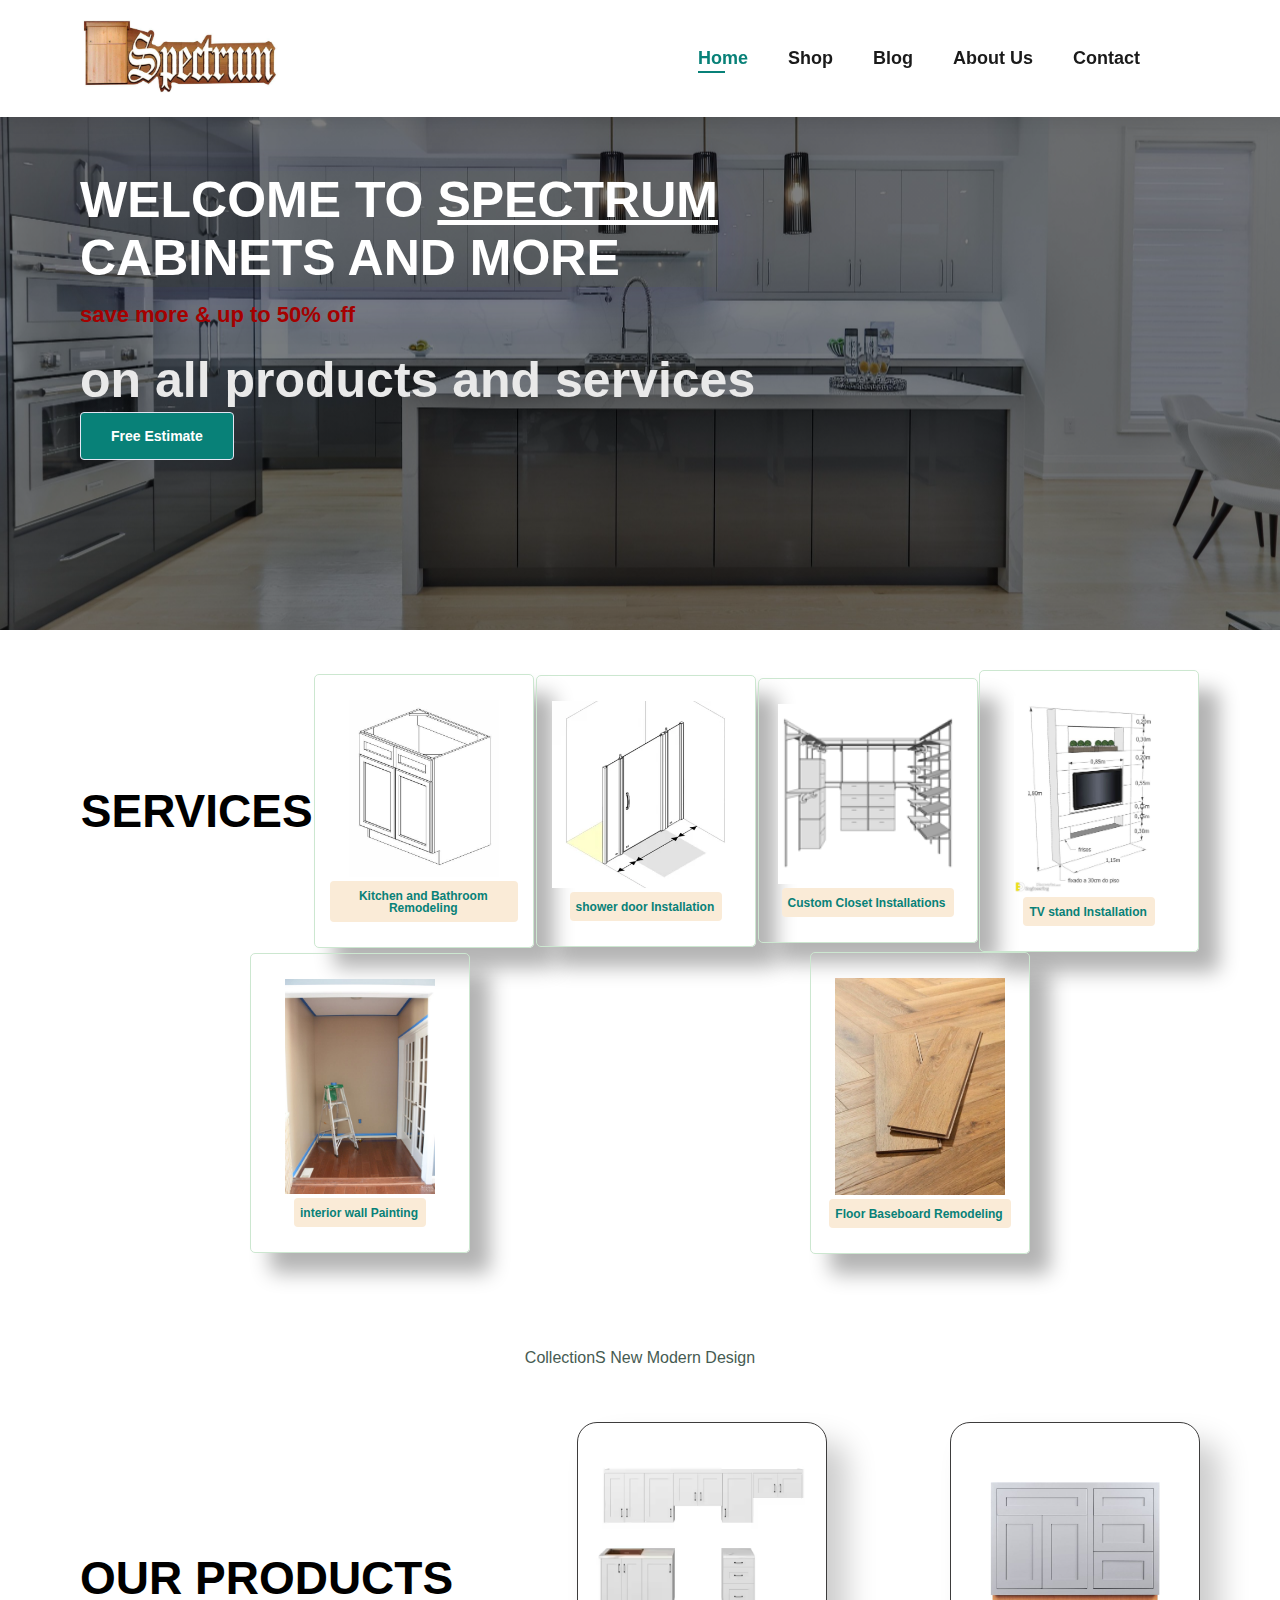
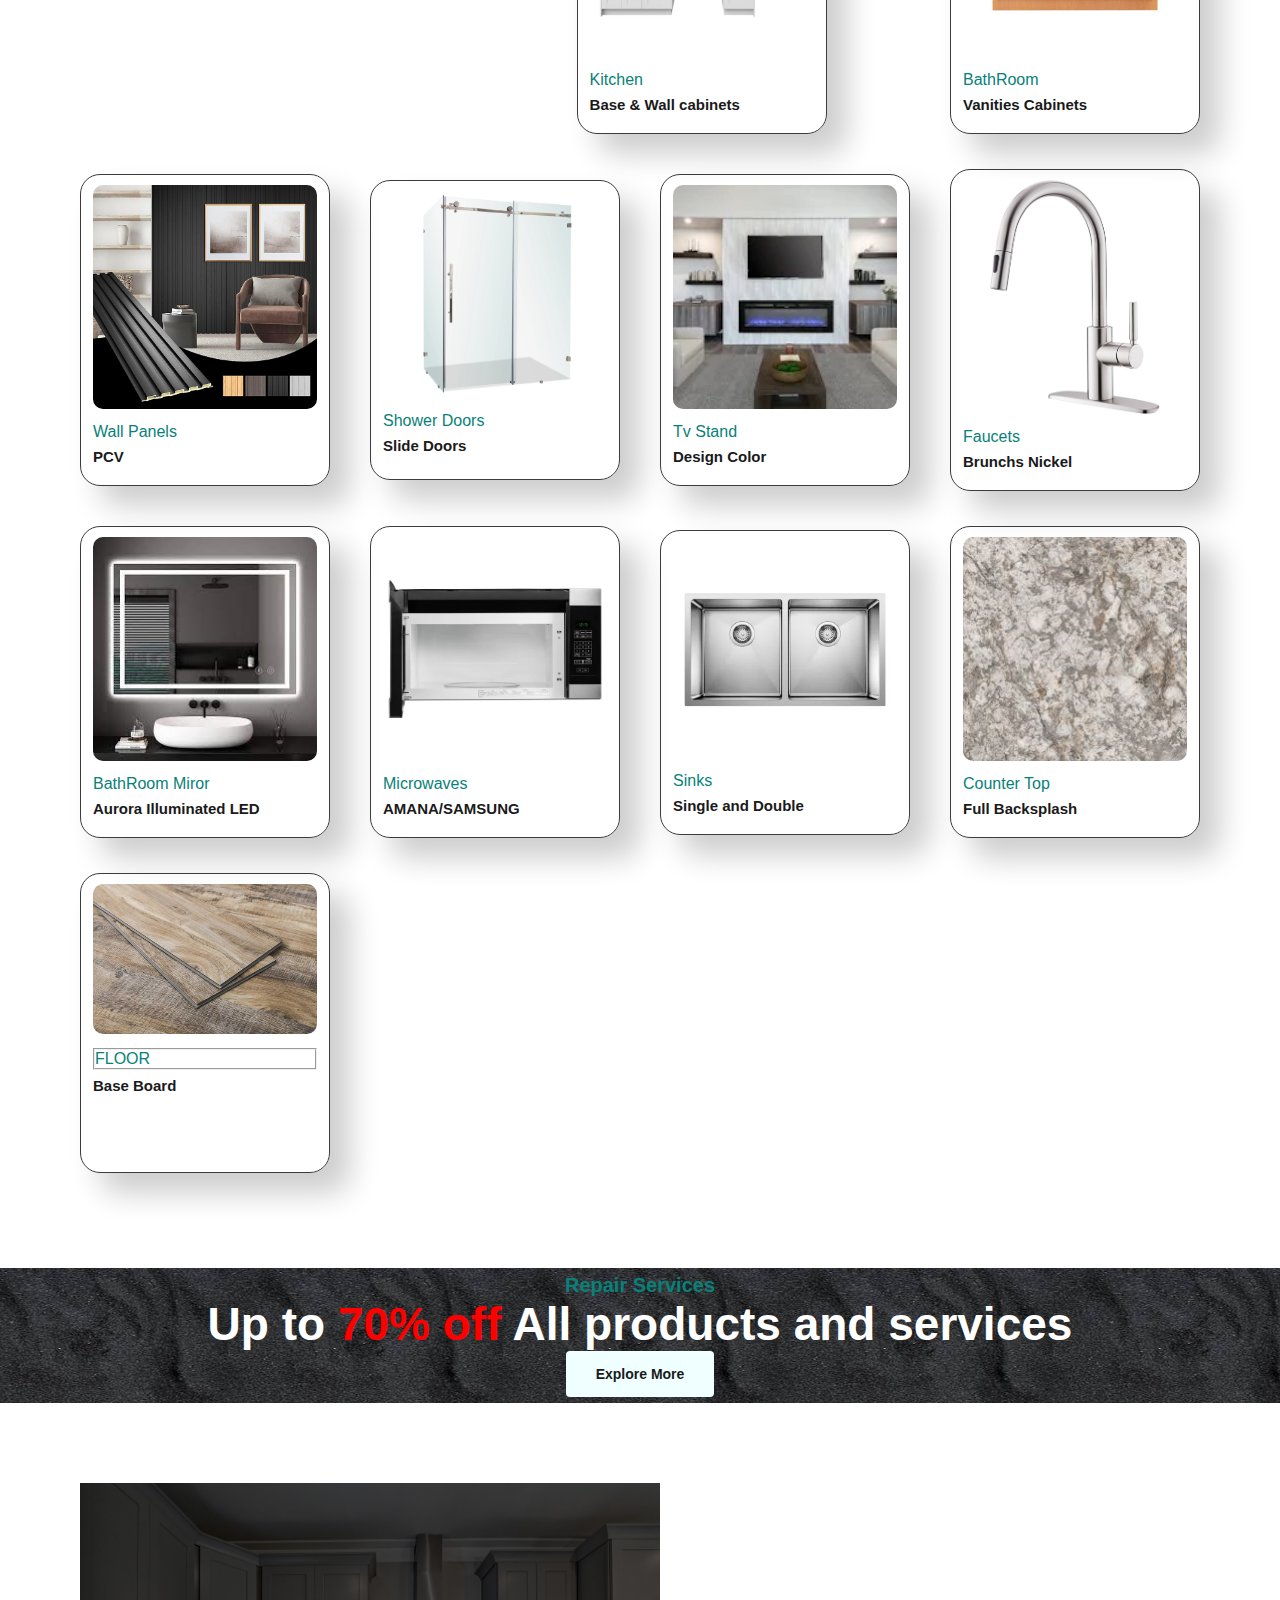
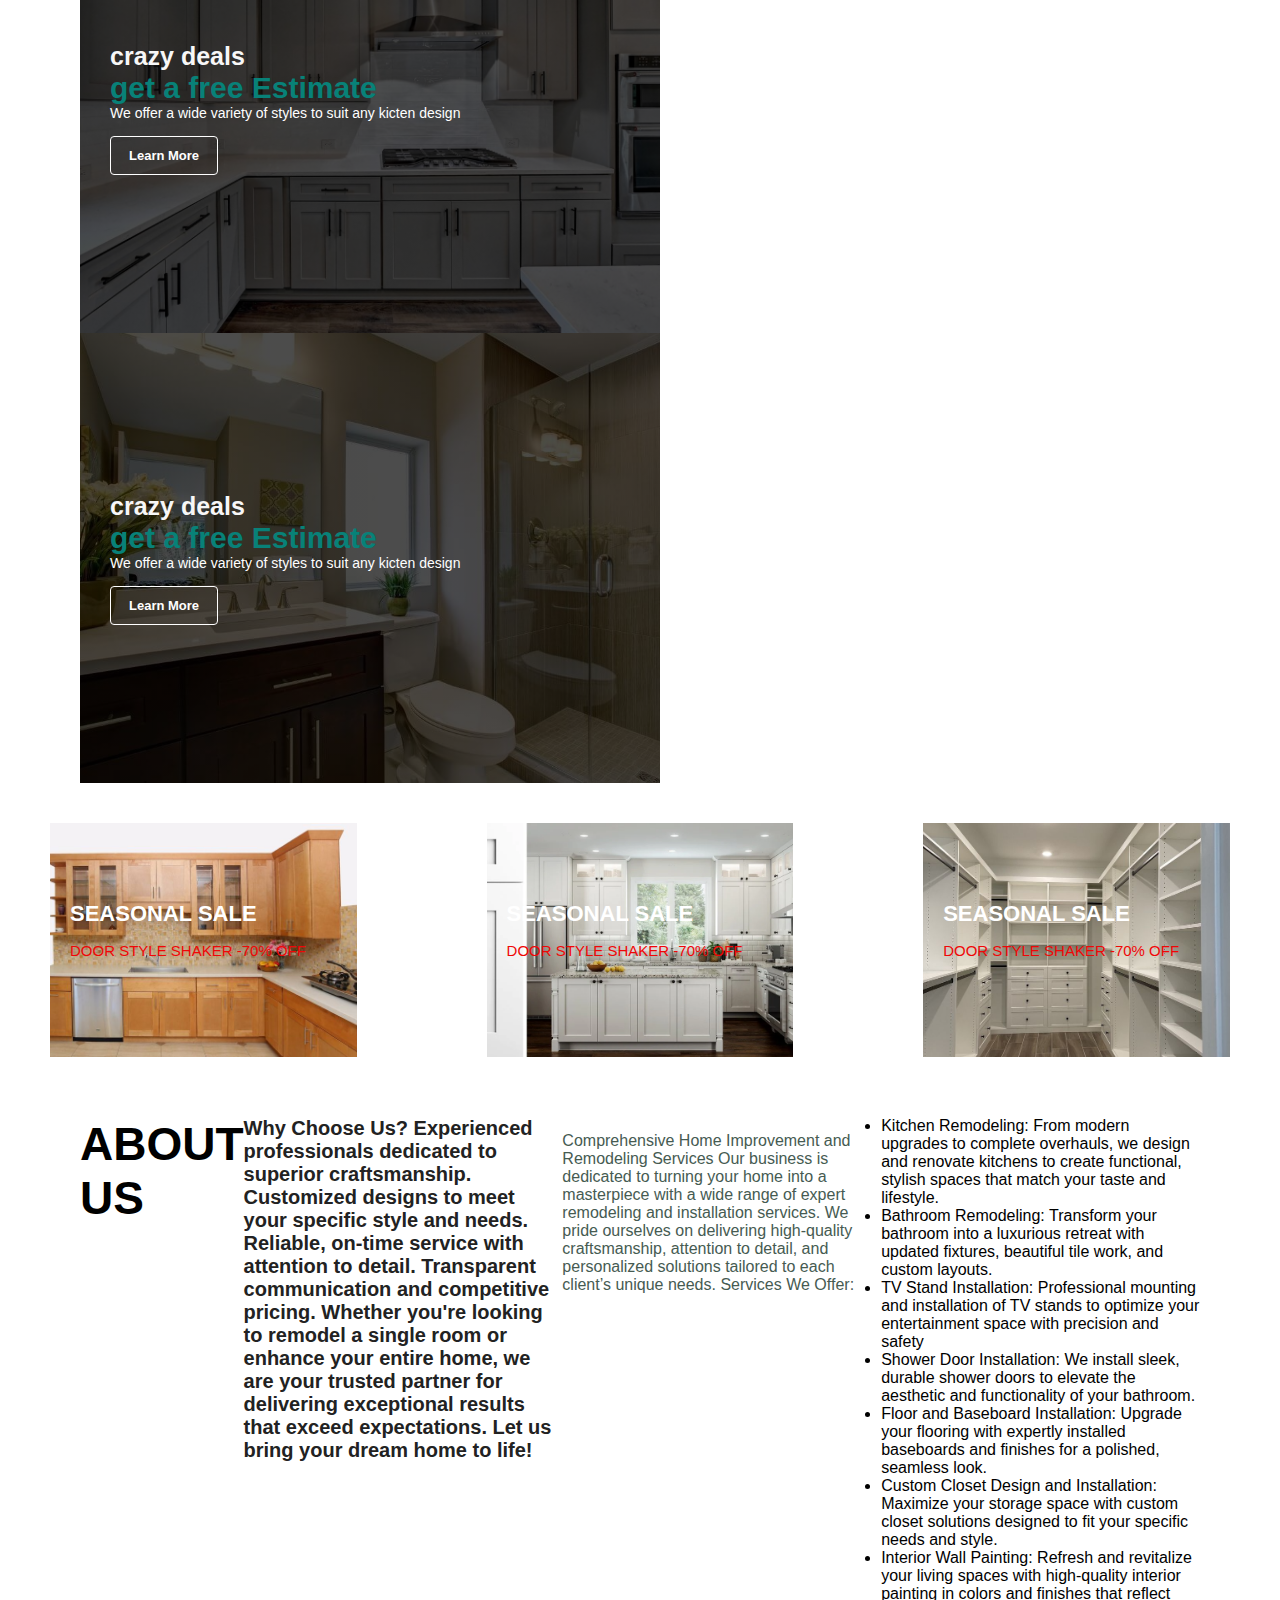
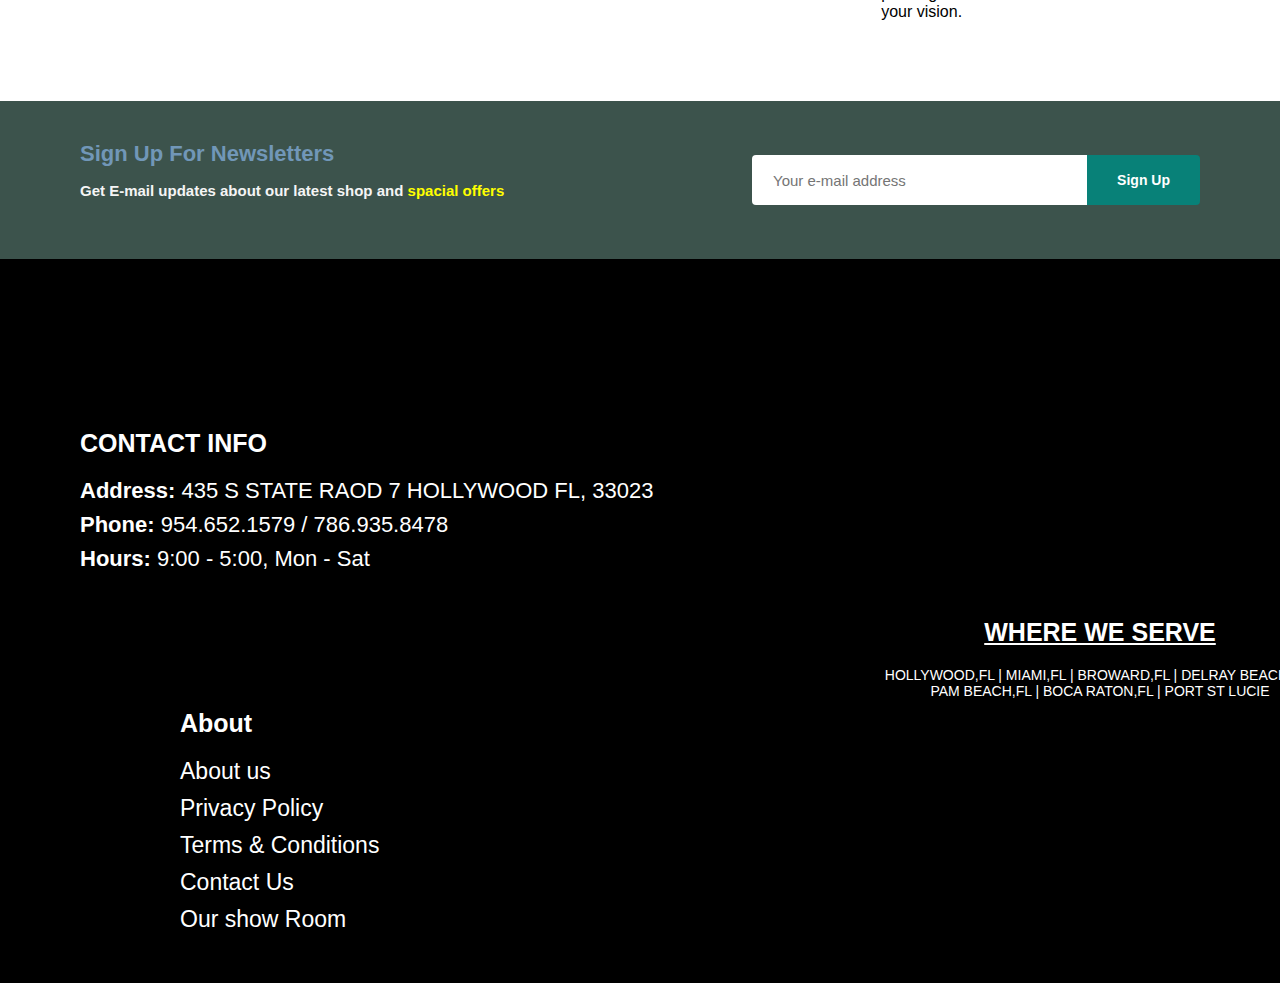
<file: index.html>
<!DOCTYPE html>
<html lang="en">
<head>
    <link rel="stylesheet" href="https://use.fontawesome.com/releases/v5.15.4/css/all.css" integrity="sha384-DyZ88mC6Up2uqS4h/KRgHuoeGwBcD4Ng9SiP4dIRy0EXTlnuz47vAwmeGwVChigm" crossorigin="anonymous"/>
    <meta charset="UTF-8">
    <meta name="viewport" content="width=device-width, initial-scale=1.0">
    <meta http-equiv="X-UA-Compatible" content="width=device-width, initial-scale=1.0">
    <title>Spectrum cabinets and more</title>
    <link rel="stylesheet" href="copypy.css">
</head>
<body>
<section id="header">
    <a href="#"><img style="width: 200px;" src="LOGO.jpg" class="logo" alt=""></a>
    <div>
        <ul id="navbar">
            <li><a class="active" href="cocopy.html">Home</a></li>
            <li><a href="shop.html">Shop</a></li>
            <li><a href="cocopy.html">Blog</a></li>
            <li><a href="#about-us">About Us</a></li>
            <li><a href="contact.html">Contact</a></li>
            <li><a href="cocopy.html">
                <i id="log-cart" class="fa fa-shopping-cart"></i></a></li>
                <a  href="#"id="close"><i class="fa fa-times"></i></a>
        </ul>
    </div>
    <div id="mobil">
        <a href="cocopy.html">
        <i class="fa fa-shopping-cart"></i></a>
        <i id="bar" class="fas fa-outdent"></i>
    </div>
</section>
<section id="hero">
    <h2>WELCOME TO <u>SPECTRUM</u> <br>CABINETS AND MORE</h2>
    <p>save more & up to 50% off</p>
    <h1>on all products and services</h1>
   
    <a href="sinprod.html"><button>Free Estimate</button></a>
</section>
<section id="feature" class="section-p1">
    <h2>SERVICES</h2>
    <div class="fe-box">
        <img style="width: 150px;" src="sb33b-sink-base-cabinet-ice-white-shaker-rta-kitchen-cabinet-43.jpg" alt="">
   <h6>Kitchen and Bathroom Remodeling</h6>
    </div>
    <div class="fe-box">
        <img style="width: 187px;" src="akw-larenco-shower-door-27591-1.webp" alt="">
   <h6>shower door Installation</h6>
    </div>
    <div class="fe-box">
        <img style="width: 180px;" src="clossseeett.webp" alt="">
   <h6>Custom Closet Installations</h6>
    </div>
    <div class="fe-box">
        <img style="width: 150px;" src="download12.jpg" alt="">
   <h6>TV stand Installation</h6>
    </div>
    <div class="fe-box">
        <img style="width: 150px;" src="Painting-101-How-To-Paint-A-Room-03.jpg" alt="">
   <h6>interior wall Painting</h6>
    </div>
    <div class="fe-box">
        <img style="width: 170px;" src="herringbone-baysideoaklaminateflooring-3_1-802x1024.webp" alt="">
   <h6>Floor Baseboard Remodeling</h6>
    </div>
</section>
<section id="products" class="section-p1">
    <P>CollectionS New Modern Design</P>
    <div class="pro-container">
        <h2>OUR PRODUCTS</h2>
        <div class="pro">
            <img src="warm-white-j-collection-assembled-kitchen-cabinets-dsbun1wa-64_600.avif" alt="">
            <div class="desc">
               <a style="text-decoration: none;" href="sinprod.html"><span>Kitchen </span></a>
                <h5>Base & Wall cabinets</h5>
                <i class="fa fa-star"></i>
                <i class="fa fa-star"></i>
                <i class="fa fa-star"></i>
                <i class="fa fa-star"></i>
                <i class="fa fa-star"></i>
            </div>
        </div>

        <div class="pro">
            <img src="vani.jpg" alt="">
            <div class="desc">
                <span>BathRoom</span>
                <h5> Vanities Cabinets</h5>
                <i class="fa fa-star"></i>
                <i class="fa fa-star"></i>
                <i class="fa fa-star"></i>
                <i class="fa fa-star"></i>
                <i class="fa fa-star"></i>
                <i class="fa-solid fa-cart-shopping"></i>
            </div>
        </div>
        <div class="pro">
            <img src="71cV8ZD9xnL._AC_SX679_.jpg" alt="">
            <div class="desc">
                <span>Wall Panels</span>
                <h5>PCV </h5>
                <i class="fa fa-star"></i>
                <i class="fa fa-star"></i>
                <i class="fa fa-star"></i>
                <i class="fa fa-star"></i>
                <i class="fa fa-star"></i>
                <i class="fa-solid fa-cart-shopping"></i>
            </div>
        </div>
        <div class="pro">
            <img src="ShowerDoorSet3.webp" alt="">
            <div class="desc">
                <span>Shower Doors</span>
                <h5>Slide Doors</h5>
                <i class="fa fa-star"></i>
                <i class="fa fa-star"></i>
                <i class="fa fa-star"></i>
                <i class="fa fa-star"></i>
                <i class="fa fa-star"></i>
                <i class="fa-solid fa-cart-shopping"></i>
            </div>
        </div>
        <div class="pro">
            <img src="shopping.webp" alt="">
            <div class="desc">
                <span>Tv Stand</span>
                <h5>Design Color</h5>
                <i class="fa fa-star"></i>
                <i class="fa fa-star"></i>
                <i class="fa fa-star"></i>
                <i class="fa fa-star"></i>
                <i class="fa fa-star"></i>
                <i class="fa-solid fa-cart-shopping"></i>
            </div>
        </div>
        <div class="pro">
            <img style="width: 170px;" src="faucet.jpg" alt="">
            <div class="desc">
                <span>Faucets</span>
                <h5>Brunchs Nickel</h5>
                <i class="fa fa-star"></i>
                <i class="fa fa-star"></i>
                <i class="fa fa-star"></i>
                <i class="fa fa-star"></i>
                <i class="fa fa-star"></i>
                <i class="fa-solid fa-cart-shopping"></i>
            </div>
        </div>
        <div class="pro">
            <img src="miror.jpg" alt="">
            <div class="desc">
                <span>BathRoom Miror</span>
                <h5>Aurora Illuminated LED</h5>
                <i class="fa fa-star"></i>
                <i class="fa fa-star"></i>
                <i class="fa fa-star"></i>
                <i class="fa fa-star"></i>
                <i class="fa fa-star"></i>
                <i class="fa-solid fa-cart-shopping"></i>
            </div>
        </div>
        <div class="pro">
            <img src="microwaves.webp" alt="">
            <div class="desc">
                <span>Microwaves</span>
                <h5>AMANA/SAMSUNG</h5>
                <i class="fa fa-star"></i>
                <i class="fa fa-star"></i>
                <i class="fa fa-star"></i>
                <i class="fa fa-star"></i>
                <i class="fa fa-star"></i>
                <i class="fa-solid fa-cart-shopping"></i>
            </div>
        </div>
        <div class="pro">
            <img src="blanco-443149-5759393.webp" alt="">
            <div class="desc">
                <span>Sinks</span>
                <h5>Single and Double</h5>
                <i class="fa fa-star"></i>
                <i class="fa fa-star"></i>
                <i class="fa fa-star"></i>
                <i class="fa fa-star"></i>
                <i class="fa fa-star"></i>
                <i class="fa-solid fa-cart-shopping"></i>
            </div>
        </div>
        <div class="pro">
            <img src="images (6).jpg" alt="">
            <div class="desc">
                <span>Counter Top</span>
                <h5>Full Backsplash</h5>
                <i class="fa fa-star"></i>
                <i class="fa fa-star"></i>
                <i class="fa fa-star"></i>
                <i class="fa fa-star"></i>
                <i class="fa fa-star"></i>
                <i class="fa-solid fa-cart-shopping"></i>
            </div>
        </div>
        <div class="pro">
            <img src="LVT_vs_LVP.jpeg" alt="">
            <div class="desc">
                <span><Fieldset>FLOOR</Fieldset></span>
                <h5>Base Board</h5>
                <i class="fa fa-star"></i>
                <i class="fa fa-star"></i>
                <i class="fa fa-star"></i>
                <i class="fa fa-star"></i>
                <i class="fa fa-star"></i>
                <i class="fa-solid fa-cart-shopping"></i>
            </div>
        </div>
    </div>
</section>
<section id="banner" class="section-m1">
    <h4>Repair Services</h4>
    <h2>Up to <span>70% off</span> All products and services</h2>
   <a href="shop.html"><button class="normal">Explore More</button></a>
</section>
<section id="sn-banner" class="section-p1">
    <div class="banner-box" >
        <h4>crazy deals</h4>
        <h2>get a free Estimate</h2>
        <span>We offer a wide variety of 
            styles to suit any kicten design</span>
           <a href="sinprod.html"> <button class="white">Learn More</button></a>
    </div>
    <div class="banner-box banner-box2" >
        <h4>crazy deals</h4>
        <h2>get a free Estimate</h2>
        <span>We offer a wide variety of 
            styles to suit any kicten design</span>
            <button class="white">Learn More</button>
    </div>
</section>
<section id="banner3">
    <div class="banner-box" >
        <h2>SEASONAL SALE</h2>
       <p>DOOR STYLE SHAKER -70% OFF<span></span></p>
</div>
<div class="banner-box banner-box2" >
    <h2>SEASONAL SALE</h2>
   <p>DOOR STYLE SHAKER -70% OFF<span></span></p>
</div>
<div class="banner-box banner-box3" >
        <h2>SEASONAL SALE</h2>
       <p>DOOR STYLE SHAKER -70% OFF<span></span></p>
</div>
    </section>
    <section id="about-us" class="section-p1">
        <h2>ABOUT US</h2>
       <div class="abaout">
        
        <h4>Why Choose Us?  Experienced professionals dedicated to superior craftsmanship.
              Customized designs to meet your specific style and needs. 
              Reliable, on-time service with attention to detail. 
              Transparent communication and competitive pricing.  
             Whether you're looking to remodel a single room or enhance your entire home, 
         we are your trusted partner for delivering exceptional results that exceed expectations.
         Let us bring your dream home to life!
        </h4>
        
       </div>
       <div class="abaout">
        <p>Comprehensive Home Improvement and Remodeling Services  Our business is dedicated to turning your
            home into a masterpiece with
            a wide range of expert remodeling and installation services.
             We pride ourselves on delivering high-quality craftsmanship, attention to detail,
            and personalized solutions tailored to each client’s unique needs.
              Services We Offer:
           </p>
      </div>
       <div class="abaout">
        <ul>
            <li>Kitchen Remodeling: From modern upgrades to complete overhauls,
                 we design and renovate kitchens to create functional, stylish spaces that match your taste and lifestyle. </li>
                 <li>Bathroom Remodeling: Transform your bathroom into a luxurious retreat with updated fixtures,
                     beautiful tile work, and custom layouts. </li>
                     <li>TV Stand Installation: Professional mounting and installation of 
                        TV stands to optimize your entertainment space with precision and safety</li>
          <li>Shower Door Installation: We install sleek, durable shower doors
                             to elevate the aesthetic and functionality of your bathroom. </li>
             <li>Floor and Baseboard Installation: Upgrade your flooring with expertly
                                 installed baseboards and finishes for a polished, seamless look.</li>
                                 <li>Custom Closet Design and Installation: Maximize your storage
                                     space with custom closet solutions designed to fit your specific needs and style.</li>
                                     <li>Interior Wall Painting: Refresh and revitalize your living spaces with
                                         high-quality interior painting in colors and finishes that reflect your vision. </li>
        </ul>
       </div>
    </section>
    <section id="newspapers" class="section-p1 section-m1">
        <div class="newstext">
            <h4>Sign Up For Newsletters</h4>
            <p>Get E-mail updates about our latest shop and<span> spacial offers</span></p>
        </div>
        <div class="form">
            <input type="text" placeholder="Your e-mail address">
            <button class="normal">Sign Up</button>
        </div>
    </section>
        <footer class="section-p1">
            <div class="col">
                <h4>CONTACT INFO</h4>
                <p> <strong>Address:</strong> 435 S STATE RAOD 7 HOLLYWOOD FL, 33023</p>
                <p> <strong>Phone:</strong> 954.652.1579 / 786.935.8478</p>
                <p> <strong>Hours:</strong> 9:00 - 5:00, Mon - Sat</p>
                </div>
                <!--===== CONTACT =====-->
<section class="contact section" id="contact">
    <iframe src="https://www.google.com/maps/embed?pb=!1m18!1m12!1m3!1d4253.547003694589!2d-80.20943542459143!3d26.005200377199785!2m3!1f0!2f0!3f0!3m2!1i1024!2i768!4f13.1!3m3!1m2!1s0x88d9a9242a988281%3A0x2b447c6e7e7c2ea!2sSpectrum%20Cabinets%20and%20More!5e1!3m2!1sen!2sus!4v1734207052825!5m2!1sen!2sus" width="600" height="450" style="border:0;" allowfullscreen="" loading="lazy" referrerpolicy="no-referrer-when-downgrade"></iframe>
    <h4 style="text-align: center;width: 500px;"><u>WHERE WE SERVE</u></h4>
    <p>HOLLYWOOD,FL | MIAMI,FL | BROWARD,FL | DELRAY BEACH.FL |<br>PAM BEACH,FL | BOCA RATON,FL | 
    PORT ST LUCIE</p>
</section>
                <div class="col">
                    <h4 style="margin-left: 100px;">About</h4>
                    <a href="#">About us</a>
                    <a href="#">Privacy Policy</a>
                    <a href="#">Terms & Conditions</a>
                    <a href="#">Contact Us</a>
                    <a href="#">Our show Room</a>
                </div>
            </div>
            <div class="col install"> 

            </div>
        </footer>








    <script src="cocpy.js"></script>
</body>
</html>
</file>
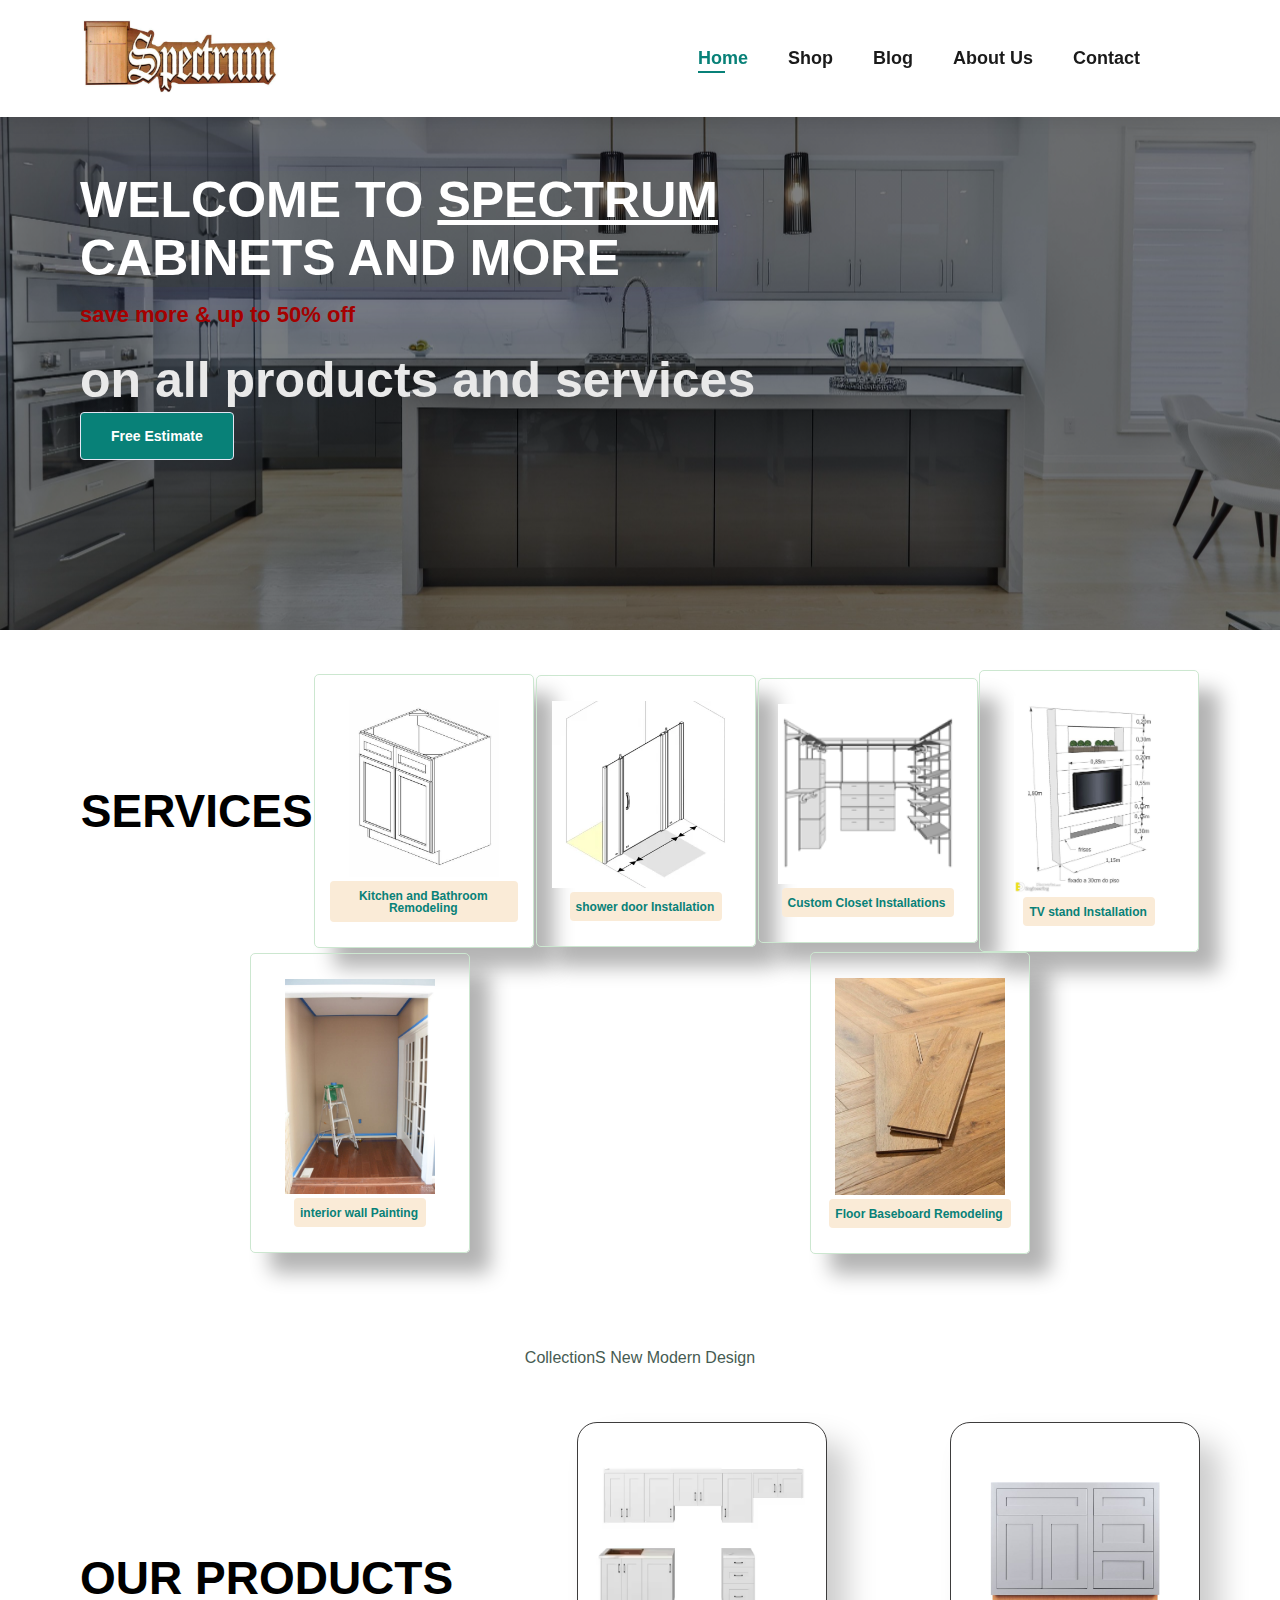
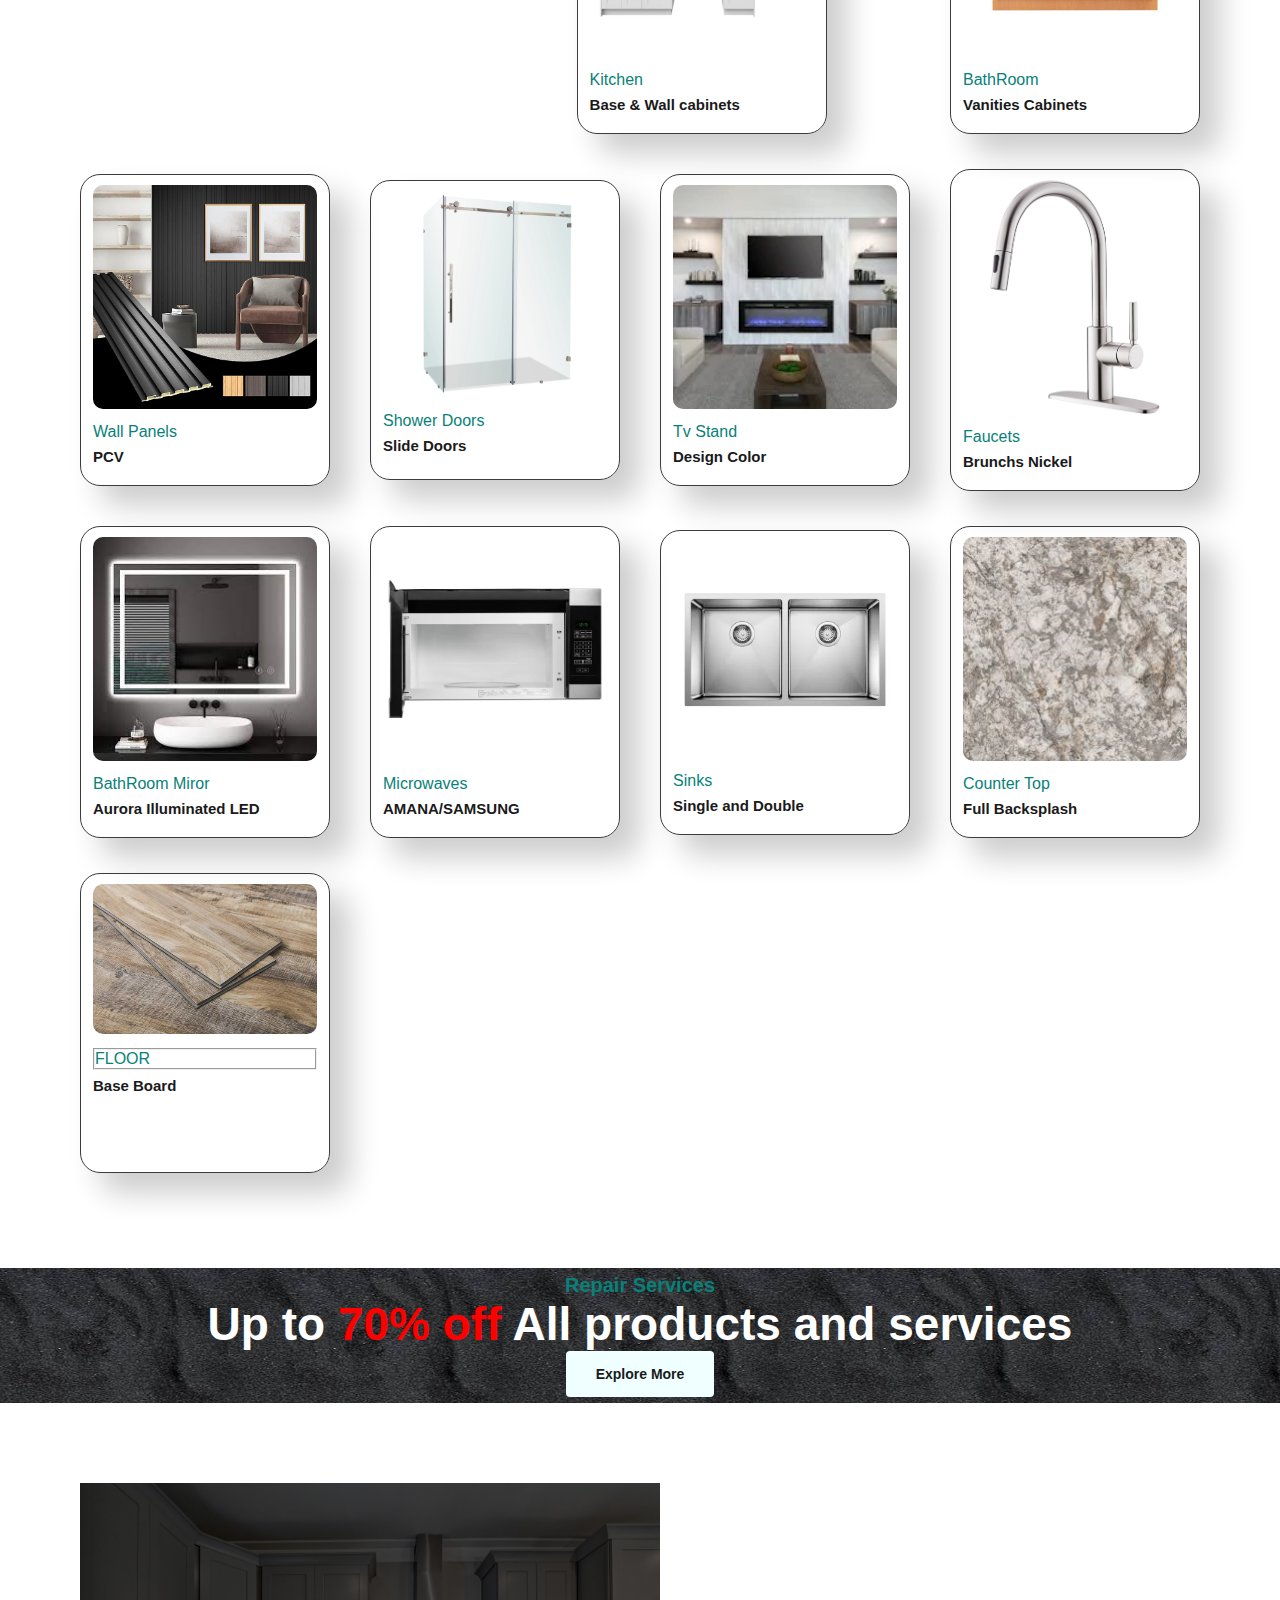
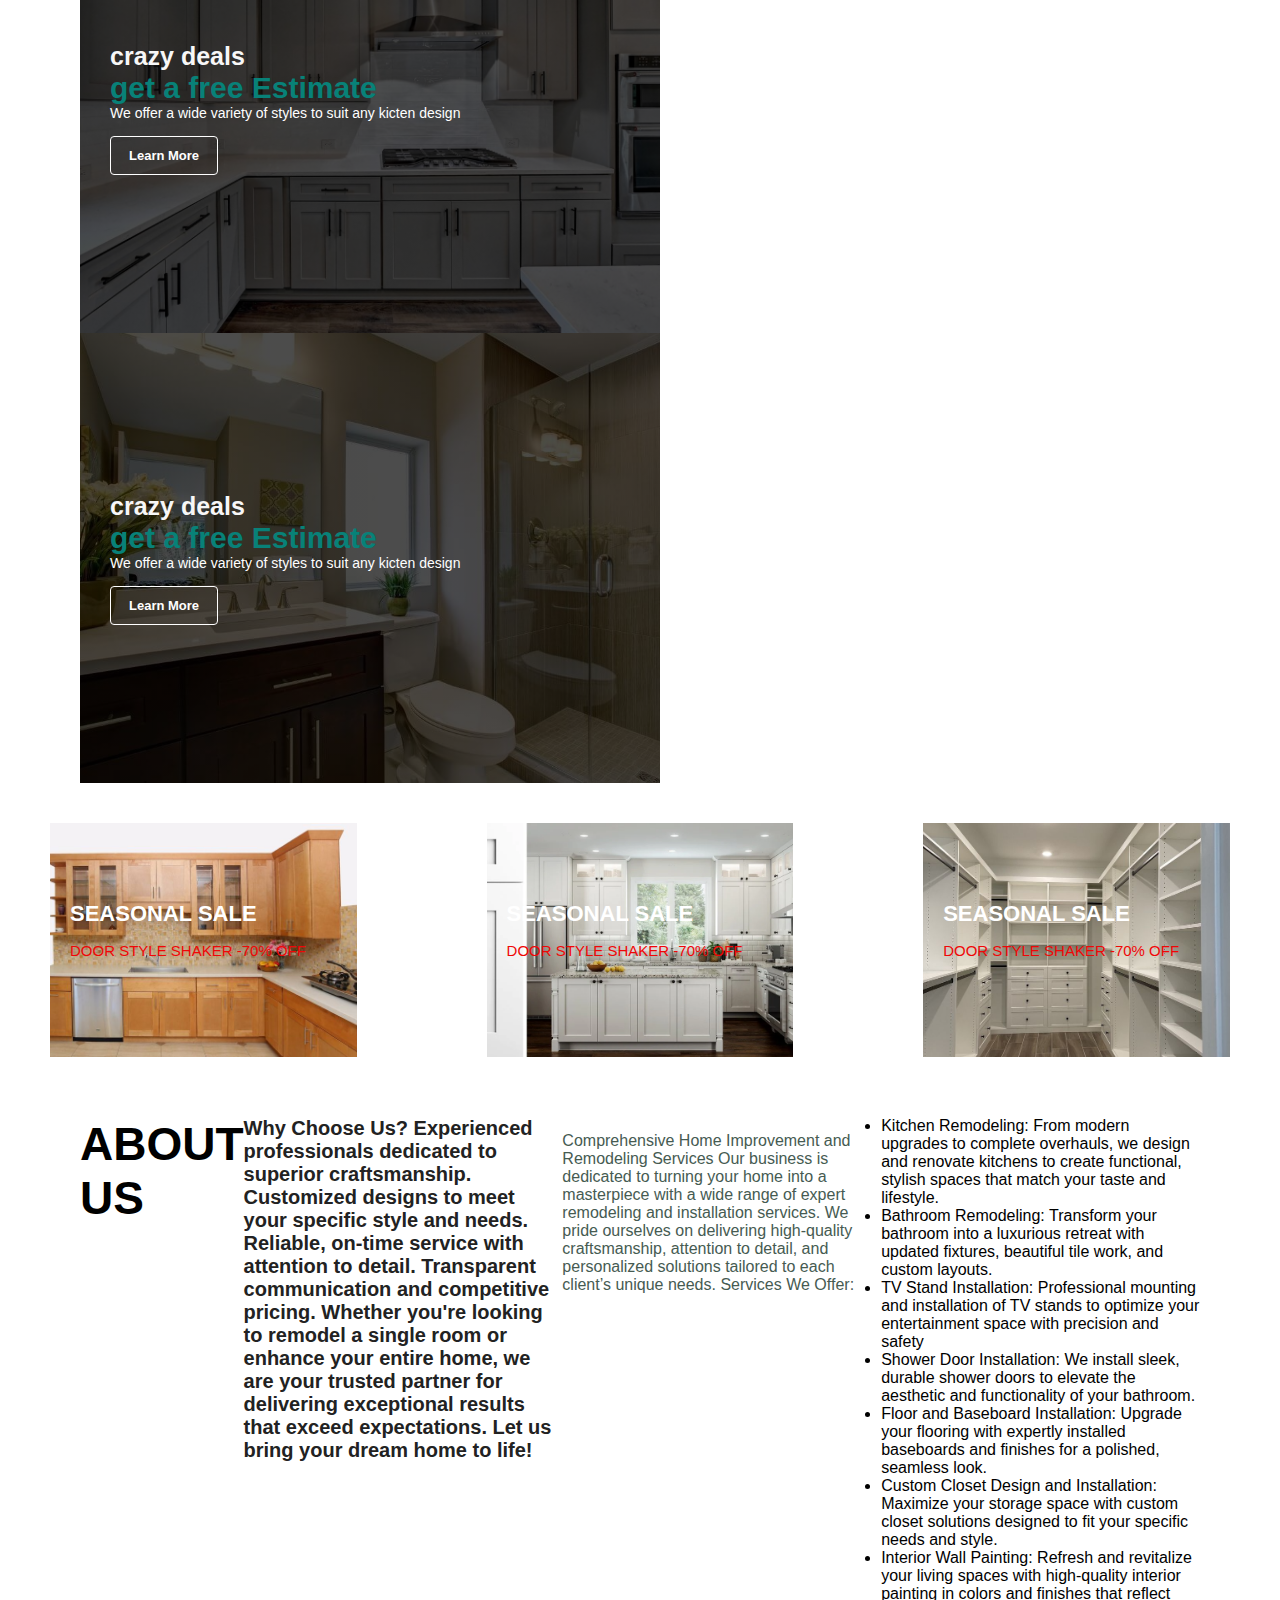
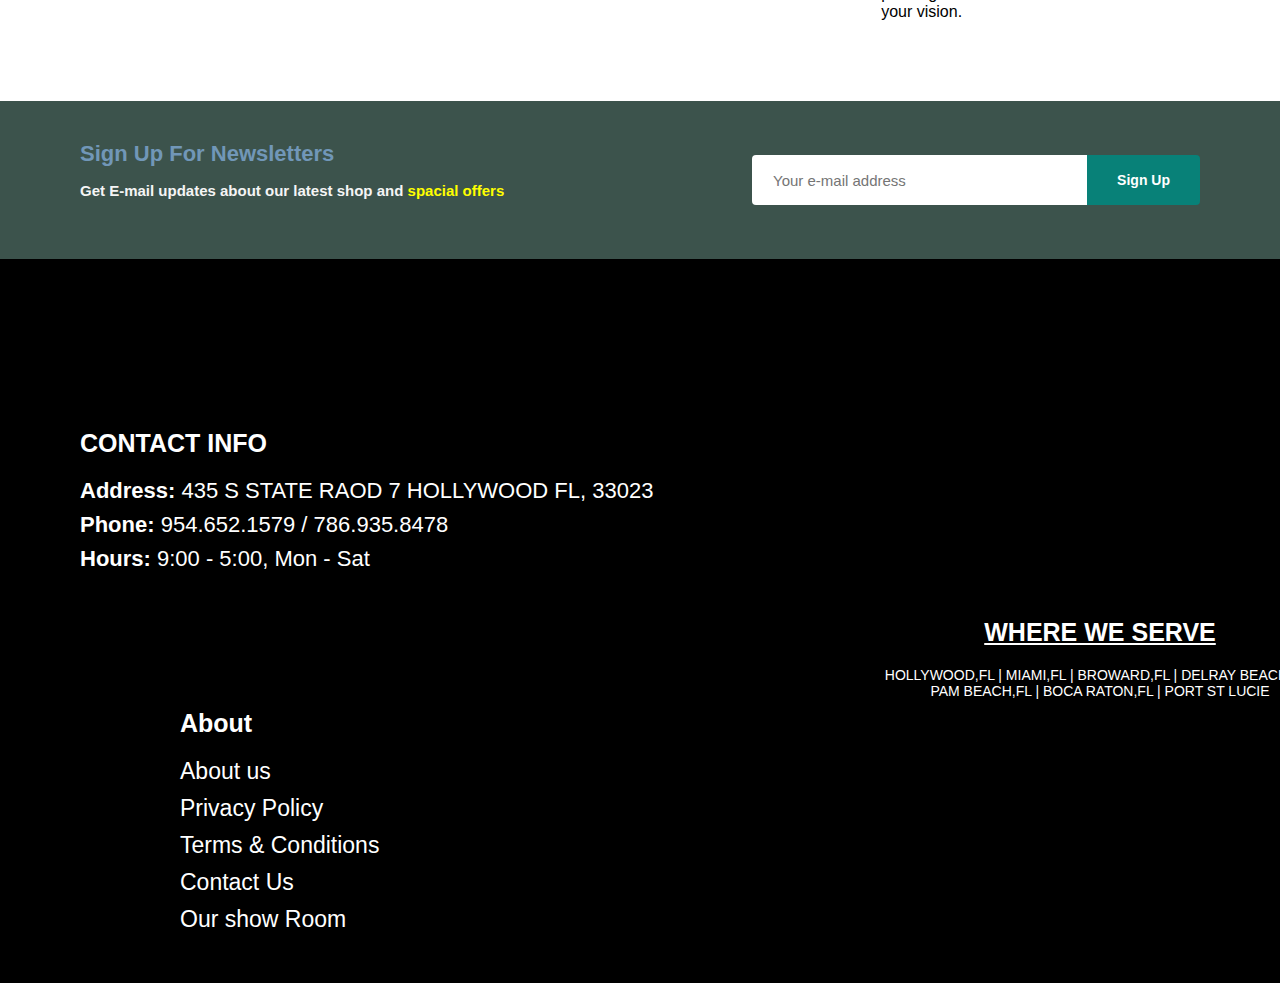
<file: cocopy.html>
<!DOCTYPE html>
<html lang="en">
<head>
    <link rel="stylesheet" href="https://use.fontawesome.com/releases/v5.15.4/css/all.css" integrity="sha384-DyZ88mC6Up2uqS4h/KRgHuoeGwBcD4Ng9SiP4dIRy0EXTlnuz47vAwmeGwVChigm" crossorigin="anonymous"/>
    <meta charset="UTF-8">
    <meta name="viewport" content="width=device-width, initial-scale=1.0">
    <meta http-equiv="X-UA-Compatible" content="width=device-width, initial-scale=1.0">
    <title>Spectrum cabinets and more</title>
    <link rel="stylesheet" href="copypy.css">
</head>
<body>
<section id="header">
    <a href="#"><img style="width: 200px;" src="LOGO.jpg" class="logo" alt=""></a>
    <div>
        <ul id="navbar">
            <li><a class="active" href="cocopy.html">Home</a></li>
            <li><a href="shop.html">Shop</a></li>
            <li><a href="cocopy.html">Blog</a></li>
            <li><a href="#about-us">About Us</a></li>
            <li><a href="contact.html">Contact</a></li>
            <li><a href="cocopy.html">
                <i id="log-cart" class="fa fa-shopping-cart"></i></a></li>
                <a  href="#"id="close"><i class="fa fa-times"></i></a>
        </ul>
    </div>
    <div id="mobil">
        <a href="cocopy.html">
        <i class="fa fa-shopping-cart"></i></a>
        <i id="bar" class="fas fa-outdent"></i>
    </div>
</section>
<section id="hero">
    <h2>WELCOME TO <u>SPECTRUM</u> <br>CABINETS AND MORE</h2>
    <p>save more & up to 50% off</p>
    <h1>on all products and services</h1>
   
    <a href="sinprod.html"><button>Free Estimate</button></a>
</section>
<section id="feature" class="section-p1">
    <h2>SERVICES</h2>
    <div class="fe-box">
        <img style="width: 150px;" src="sb33b-sink-base-cabinet-ice-white-shaker-rta-kitchen-cabinet-43.jpg" alt="">
   <h6>Kitchen and Bathroom Remodeling</h6>
    </div>
    <div class="fe-box">
        <img style="width: 187px;" src="akw-larenco-shower-door-27591-1.webp" alt="">
   <h6>shower door Installation</h6>
    </div>
    <div class="fe-box">
        <img style="width: 180px;" src="clossseeett.webp" alt="">
   <h6>Custom Closet Installations</h6>
    </div>
    <div class="fe-box">
        <img style="width: 150px;" src="download12.jpg" alt="">
   <h6>TV stand Installation</h6>
    </div>
    <div class="fe-box">
        <img style="width: 150px;" src="Painting-101-How-To-Paint-A-Room-03.jpg" alt="">
   <h6>interior wall Painting</h6>
    </div>
    <div class="fe-box">
        <img style="width: 170px;" src="herringbone-baysideoaklaminateflooring-3_1-802x1024.webp" alt="">
   <h6>Floor Baseboard Remodeling</h6>
    </div>
</section>
<section id="products" class="section-p1">
    <P>CollectionS New Modern Design</P>
    <div class="pro-container">
        <h2>OUR PRODUCTS</h2>
        <div class="pro">
            <img src="warm-white-j-collection-assembled-kitchen-cabinets-dsbun1wa-64_600.avif" alt="">
            <div class="desc">
               <a style="text-decoration: none;" href="sinprod.html"><span>Kitchen </span></a>
                <h5>Base & Wall cabinets</h5>
                <i class="fa fa-star"></i>
                <i class="fa fa-star"></i>
                <i class="fa fa-star"></i>
                <i class="fa fa-star"></i>
                <i class="fa fa-star"></i>
            </div>
        </div>

        <div class="pro">
            <img src="vani.jpg" alt="">
            <div class="desc">
                <span>BathRoom</span>
                <h5> Vanities Cabinets</h5>
                <i class="fa fa-star"></i>
                <i class="fa fa-star"></i>
                <i class="fa fa-star"></i>
                <i class="fa fa-star"></i>
                <i class="fa fa-star"></i>
                <i class="fa-solid fa-cart-shopping"></i>
            </div>
        </div>
        <div class="pro">
            <img src="71cV8ZD9xnL._AC_SX679_.jpg" alt="">
            <div class="desc">
                <span>Wall Panels</span>
                <h5>PCV </h5>
                <i class="fa fa-star"></i>
                <i class="fa fa-star"></i>
                <i class="fa fa-star"></i>
                <i class="fa fa-star"></i>
                <i class="fa fa-star"></i>
                <i class="fa-solid fa-cart-shopping"></i>
            </div>
        </div>
        <div class="pro">
            <img src="ShowerDoorSet3.webp" alt="">
            <div class="desc">
                <span>Shower Doors</span>
                <h5>Slide Doors</h5>
                <i class="fa fa-star"></i>
                <i class="fa fa-star"></i>
                <i class="fa fa-star"></i>
                <i class="fa fa-star"></i>
                <i class="fa fa-star"></i>
                <i class="fa-solid fa-cart-shopping"></i>
            </div>
        </div>
        <div class="pro">
            <img src="shopping.webp" alt="">
            <div class="desc">
                <span>Tv Stand</span>
                <h5>Design Color</h5>
                <i class="fa fa-star"></i>
                <i class="fa fa-star"></i>
                <i class="fa fa-star"></i>
                <i class="fa fa-star"></i>
                <i class="fa fa-star"></i>
                <i class="fa-solid fa-cart-shopping"></i>
            </div>
        </div>
        <div class="pro">
            <img style="width: 170px;" src="faucet.jpg" alt="">
            <div class="desc">
                <span>Faucets</span>
                <h5>Brunchs Nickel</h5>
                <i class="fa fa-star"></i>
                <i class="fa fa-star"></i>
                <i class="fa fa-star"></i>
                <i class="fa fa-star"></i>
                <i class="fa fa-star"></i>
                <i class="fa-solid fa-cart-shopping"></i>
            </div>
        </div>
        <div class="pro">
            <img src="miror.jpg" alt="">
            <div class="desc">
                <span>BathRoom Miror</span>
                <h5>Aurora Illuminated LED</h5>
                <i class="fa fa-star"></i>
                <i class="fa fa-star"></i>
                <i class="fa fa-star"></i>
                <i class="fa fa-star"></i>
                <i class="fa fa-star"></i>
                <i class="fa-solid fa-cart-shopping"></i>
            </div>
        </div>
        <div class="pro">
            <img src="microwaves.webp" alt="">
            <div class="desc">
                <span>Microwaves</span>
                <h5>AMANA/SAMSUNG</h5>
                <i class="fa fa-star"></i>
                <i class="fa fa-star"></i>
                <i class="fa fa-star"></i>
                <i class="fa fa-star"></i>
                <i class="fa fa-star"></i>
                <i class="fa-solid fa-cart-shopping"></i>
            </div>
        </div>
        <div class="pro">
            <img src="blanco-443149-5759393.webp" alt="">
            <div class="desc">
                <span>Sinks</span>
                <h5>Single and Double</h5>
                <i class="fa fa-star"></i>
                <i class="fa fa-star"></i>
                <i class="fa fa-star"></i>
                <i class="fa fa-star"></i>
                <i class="fa fa-star"></i>
                <i class="fa-solid fa-cart-shopping"></i>
            </div>
        </div>
        <div class="pro">
            <img src="images (6).jpg" alt="">
            <div class="desc">
                <span>Counter Top</span>
                <h5>Full Backsplash</h5>
                <i class="fa fa-star"></i>
                <i class="fa fa-star"></i>
                <i class="fa fa-star"></i>
                <i class="fa fa-star"></i>
                <i class="fa fa-star"></i>
                <i class="fa-solid fa-cart-shopping"></i>
            </div>
        </div>
        <div class="pro">
            <img src="LVT_vs_LVP.jpeg" alt="">
            <div class="desc">
                <span><Fieldset>FLOOR</Fieldset></span>
                <h5>Base Board</h5>
                <i class="fa fa-star"></i>
                <i class="fa fa-star"></i>
                <i class="fa fa-star"></i>
                <i class="fa fa-star"></i>
                <i class="fa fa-star"></i>
                <i class="fa-solid fa-cart-shopping"></i>
            </div>
        </div>
    </div>
</section>
<section id="banner" class="section-m1">
    <h4>Repair Services</h4>
    <h2>Up to <span>70% off</span> All products and services</h2>
   <a href="shop.html"><button class="normal">Explore More</button></a>
</section>
<section id="sn-banner" class="section-p1">
    <div class="banner-box" >
        <h4>crazy deals</h4>
        <h2>get a free Estimate</h2>
        <span>We offer a wide variety of 
            styles to suit any kicten design</span>
           <a href="sinprod.html"> <button class="white">Learn More</button></a>
    </div>
    <div class="banner-box banner-box2" >
        <h4>crazy deals</h4>
        <h2>get a free Estimate</h2>
        <span>We offer a wide variety of 
            styles to suit any kicten design</span>
            <button class="white">Learn More</button>
    </div>
</section>
<section id="banner3">
    <div class="banner-box" >
        <h2>SEASONAL SALE</h2>
       <p>DOOR STYLE SHAKER -70% OFF<span></span></p>
</div>
<div class="banner-box banner-box2" >
    <h2>SEASONAL SALE</h2>
   <p>DOOR STYLE SHAKER -70% OFF<span></span></p>
</div>
<div class="banner-box banner-box3" >
        <h2>SEASONAL SALE</h2>
       <p>DOOR STYLE SHAKER -70% OFF<span></span></p>
</div>
    </section>
    <section id="about-us" class="section-p1">
        <h2>ABOUT US</h2>
       <div class="abaout">
        
        <h4>Why Choose Us?  Experienced professionals dedicated to superior craftsmanship.
              Customized designs to meet your specific style and needs. 
              Reliable, on-time service with attention to detail. 
              Transparent communication and competitive pricing.  
             Whether you're looking to remodel a single room or enhance your entire home, 
         we are your trusted partner for delivering exceptional results that exceed expectations.
         Let us bring your dream home to life!
        </h4>
        
       </div>
       <div class="abaout">
        <p>Comprehensive Home Improvement and Remodeling Services  Our business is dedicated to turning your
            home into a masterpiece with
            a wide range of expert remodeling and installation services.
             We pride ourselves on delivering high-quality craftsmanship, attention to detail,
            and personalized solutions tailored to each client’s unique needs.
              Services We Offer:
           </p>
      </div>
       <div class="abaout">
        <ul>
            <li>Kitchen Remodeling: From modern upgrades to complete overhauls,
                 we design and renovate kitchens to create functional, stylish spaces that match your taste and lifestyle. </li>
                 <li>Bathroom Remodeling: Transform your bathroom into a luxurious retreat with updated fixtures,
                     beautiful tile work, and custom layouts. </li>
                     <li>TV Stand Installation: Professional mounting and installation of 
                        TV stands to optimize your entertainment space with precision and safety</li>
          <li>Shower Door Installation: We install sleek, durable shower doors
                             to elevate the aesthetic and functionality of your bathroom. </li>
             <li>Floor and Baseboard Installation: Upgrade your flooring with expertly
                                 installed baseboards and finishes for a polished, seamless look.</li>
                                 <li>Custom Closet Design and Installation: Maximize your storage
                                     space with custom closet solutions designed to fit your specific needs and style.</li>
                                     <li>Interior Wall Painting: Refresh and revitalize your living spaces with
                                         high-quality interior painting in colors and finishes that reflect your vision. </li>
        </ul>
       </div>
    </section>
    <section id="newspapers" class="section-p1 section-m1">
        <div class="newstext">
            <h4>Sign Up For Newsletters</h4>
            <p>Get E-mail updates about our latest shop and<span> spacial offers</span></p>
        </div>
        <div class="form">
            <input type="text" placeholder="Your e-mail address">
            <button class="normal">Sign Up</button>
        </div>
    </section>
        <footer class="section-p1">
            <div class="col">
                <h4>CONTACT INFO</h4>
                <p> <strong>Address:</strong> 435 S STATE RAOD 7 HOLLYWOOD FL, 33023</p>
                <p> <strong>Phone:</strong> 954.652.1579 / 786.935.8478</p>
                <p> <strong>Hours:</strong> 9:00 - 5:00, Mon - Sat</p>
                </div>
                <!--===== CONTACT =====-->
<section class="contact section" id="contact">
    <iframe src="https://www.google.com/maps/embed?pb=!1m18!1m12!1m3!1d4253.547003694589!2d-80.20943542459143!3d26.005200377199785!2m3!1f0!2f0!3f0!3m2!1i1024!2i768!4f13.1!3m3!1m2!1s0x88d9a9242a988281%3A0x2b447c6e7e7c2ea!2sSpectrum%20Cabinets%20and%20More!5e1!3m2!1sen!2sus!4v1734207052825!5m2!1sen!2sus" width="600" height="450" style="border:0;" allowfullscreen="" loading="lazy" referrerpolicy="no-referrer-when-downgrade"></iframe>
    <h4 style="text-align: center;width: 500px;"><u>WHERE WE SERVE</u></h4>
    <p>HOLLYWOOD,FL | MIAMI,FL | BROWARD,FL | DELRAY BEACH.FL |<br>PAM BEACH,FL | BOCA RATON,FL | 
    PORT ST LUCIE</p>
</section>
                <div class="col">
                    <h4 style="margin-left: 100px;">About</h4>
                    <a href="#">About us</a>
                    <a href="#">Privacy Policy</a>
                    <a href="#">Terms & Conditions</a>
                    <a href="#">Contact Us</a>
                    <a href="#">Our show Room</a>
                </div>
            </div>
            <div class="col install"> 

            </div>
        </footer>








    <script src="cocpy.js"></script>
</body>
</html>
</file>
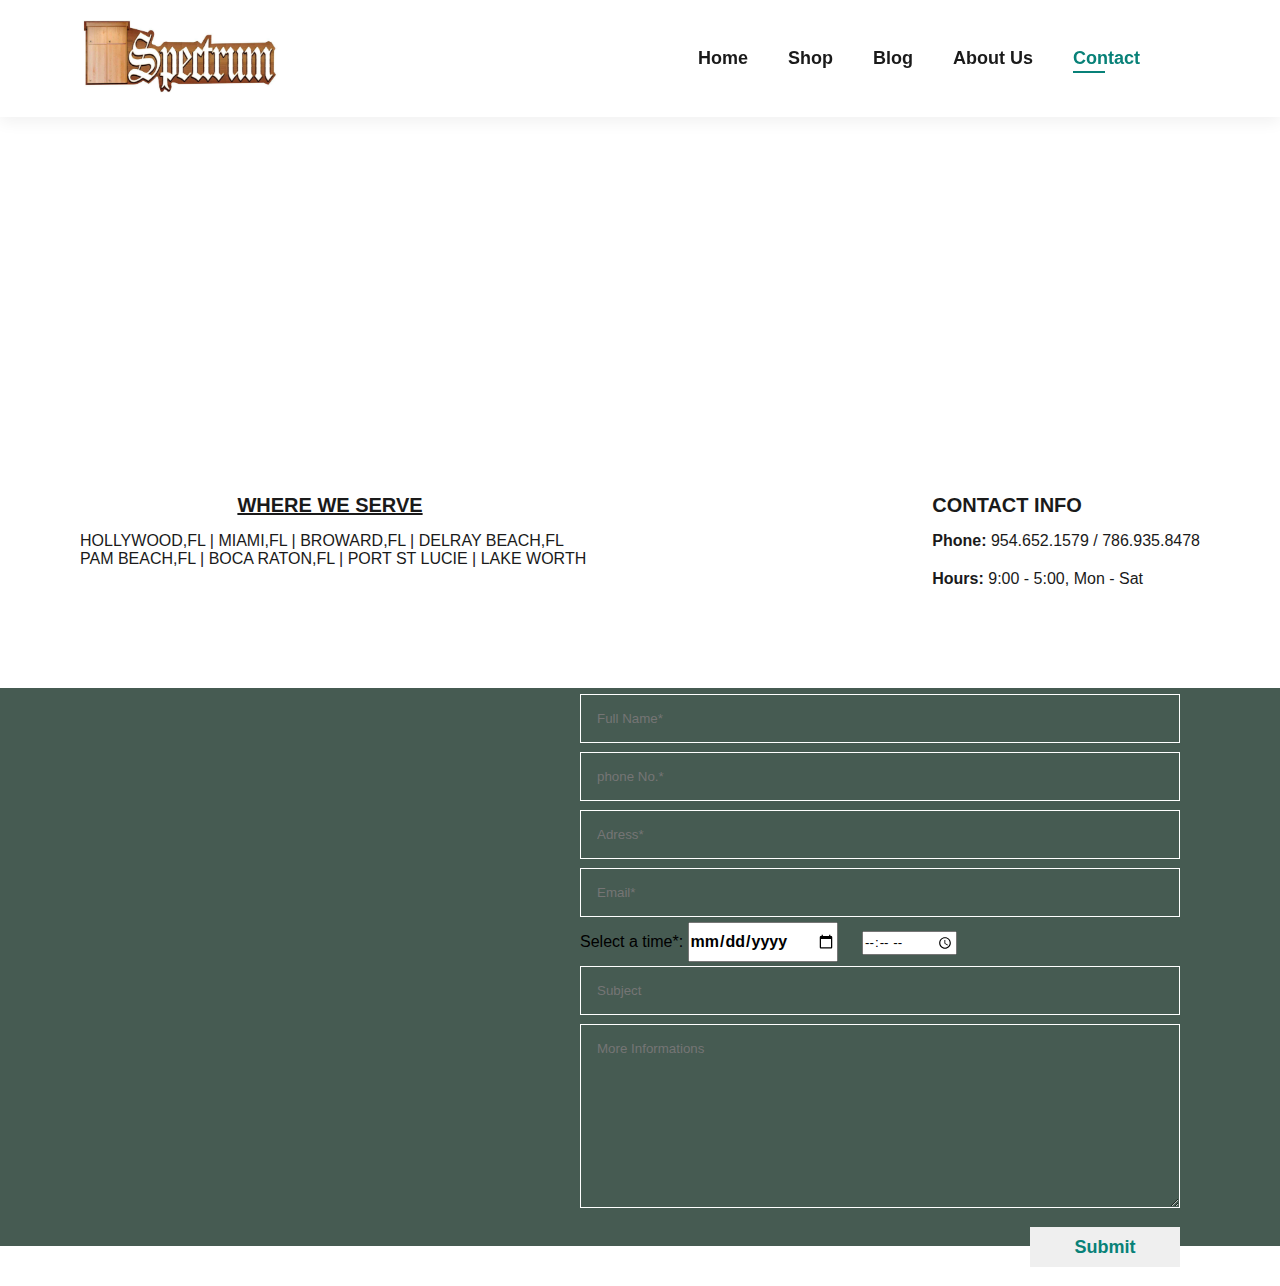
<file: contact.html>
<!DOCTYPE html>
<html lang="en">
<head>
    <link rel="stylesheet" href="https://use.fontawesome.com/releases/v5.15.4/css/all.css" integrity="sha384-DyZ88mC6Up2uqS4h/KRgHuoeGwBcD4Ng9SiP4dIRy0EXTlnuz47vAwmeGwVChigm" crossorigin="anonymous"/>
    <meta charset="UTF-8">
    <meta name="viewport" content="width=device-width, initial-scale=1.0">
    <meta http-equiv="X-UA-Compatible" content="width=device-width, initial-scale=1.0">
    <title>Spectrum cabinets and more</title>
    <link rel="stylesheet" href="copypy.css">
</head>
<body>
<section id="header">
    <a href="#"><img style="width: 200px;" src="LOGO.jpg" class="logo" alt=""></a>
    <div>
        <ul id="navbar">
            <li><a  href="cocopy.html">Home</a></li>
            <li><a  href="shop.html">Shop</a></li>
            <li><a href="cocopy.html">Blog</a></li>
            <li><a href="cocopy.html">About Us</a></li>
            <li><a class="active" href="contact.html">Contact</a></li>
            <li><a href="cocopy.html">
                <i id="log-cart" class="fa fa-shopping-cart"></i></a></li>
                <a  href="#"id="close"><i class="fa fa-times"></i></a>
        </ul>
    </div>
    <div id="mobil">
        <a href="cocopy.html">
        <i class="fa fa-shopping-cart"></i></a>
        <i id="bar" class="fas fa-outdent"></i>
    </div>
    </section>
    <section id="conta" class="section-p1">
        <iframe src="https://www.google.com/maps/embed?pb=!1m18!1m12!1m3!1d4253.547003694589!2d-80.20943542459143!3d26.005200377199785!2m3!1f0!2f0!3f0!3m2!1i1024!2i768!4f13.1!3m3!1m2!1s0x88d9a9242a988281%3A0x2b447c6e7e7c2ea!2sSpectrum%20Cabinets%20and%20More!5e1!3m2!1sen!2sus!4v1734207052825!5m2!1sen!2sus" width="600" height="450" style="border:0;" allowfullscreen="" loading="lazy" referrerpolicy="no-referrer-when-downgrade"></iframe>
    <div class="list-if">
        <div>
            <h4 style="text-align: center;width: 500px;"><u>WHERE WE SERVE</u></h4>
        <p>HOLLYWOOD,FL | MIAMI,FL | BROWARD,FL | DELRAY BEACH,FL <br>PAM BEACH,FL | BOCA RATON,FL | 
        PORT ST LUCIE | LAKE WORTH</p>
        </div>
       

        <div class="col">
            <h4>CONTACT INFO</h4>
            <p> <strong>Phone:</strong> 954.652.1579 / 786.935.8478</p>
            <p> <strong>Hours:</strong> 9:00 - 5:00, Mon - Sat</p>
            </div>
    </div>

    </section>
    <section id="fillout" class="section-p1 section-m1">
        <div class="fill-info">
        </div>
        <div class="inf-fill">
            <form action="https://api.web3forms.com/submit" method="POST" class="contact__form">
                <input type="hidden" name="access_key" value="be03685d-c71c-4273-b890-00d79a02d034">
                <input type="text" placeholder="Full Name*" class="contact__input" id="contact-name" onkeyup="validateName()">
                <span id="name-error"></span>
                            <input type="tel" id="contact-phone" name="phone" placeholder="phone No.*" class="contact__input" onkeyup="validatePhone()">
                            <span id="phone-error"></span>
                            <input type="adress" id="adress" name="adress" class="contact__input"
                            placeholder="Adress*">
                            <input type="mail" placeholder="Email*" class="contact__input" id="contact-email" onkeyup="validateEmail()">
                            <span id="email-error"></span>
                            <label for="appt">Select a time*:</label>
                            <input type="date" id="birthday" name="birthday">
                            <input type="time" id="appt" name="appt">
                            <input type="mail" placeholder="Subject" class="contact__input">
                <textarea name="Your message" id="" cols="0" rows="10"  placeholder="More Informations"
                class="contact__input"></textarea>
                <button class="contact__button" onclick="return validateForm()">Submit</button>
                <span id="submit-error"></span>
            </form>
        </div>
    </section>
    <script src="cocpy.js"></script>
</body>
</html>
</file>
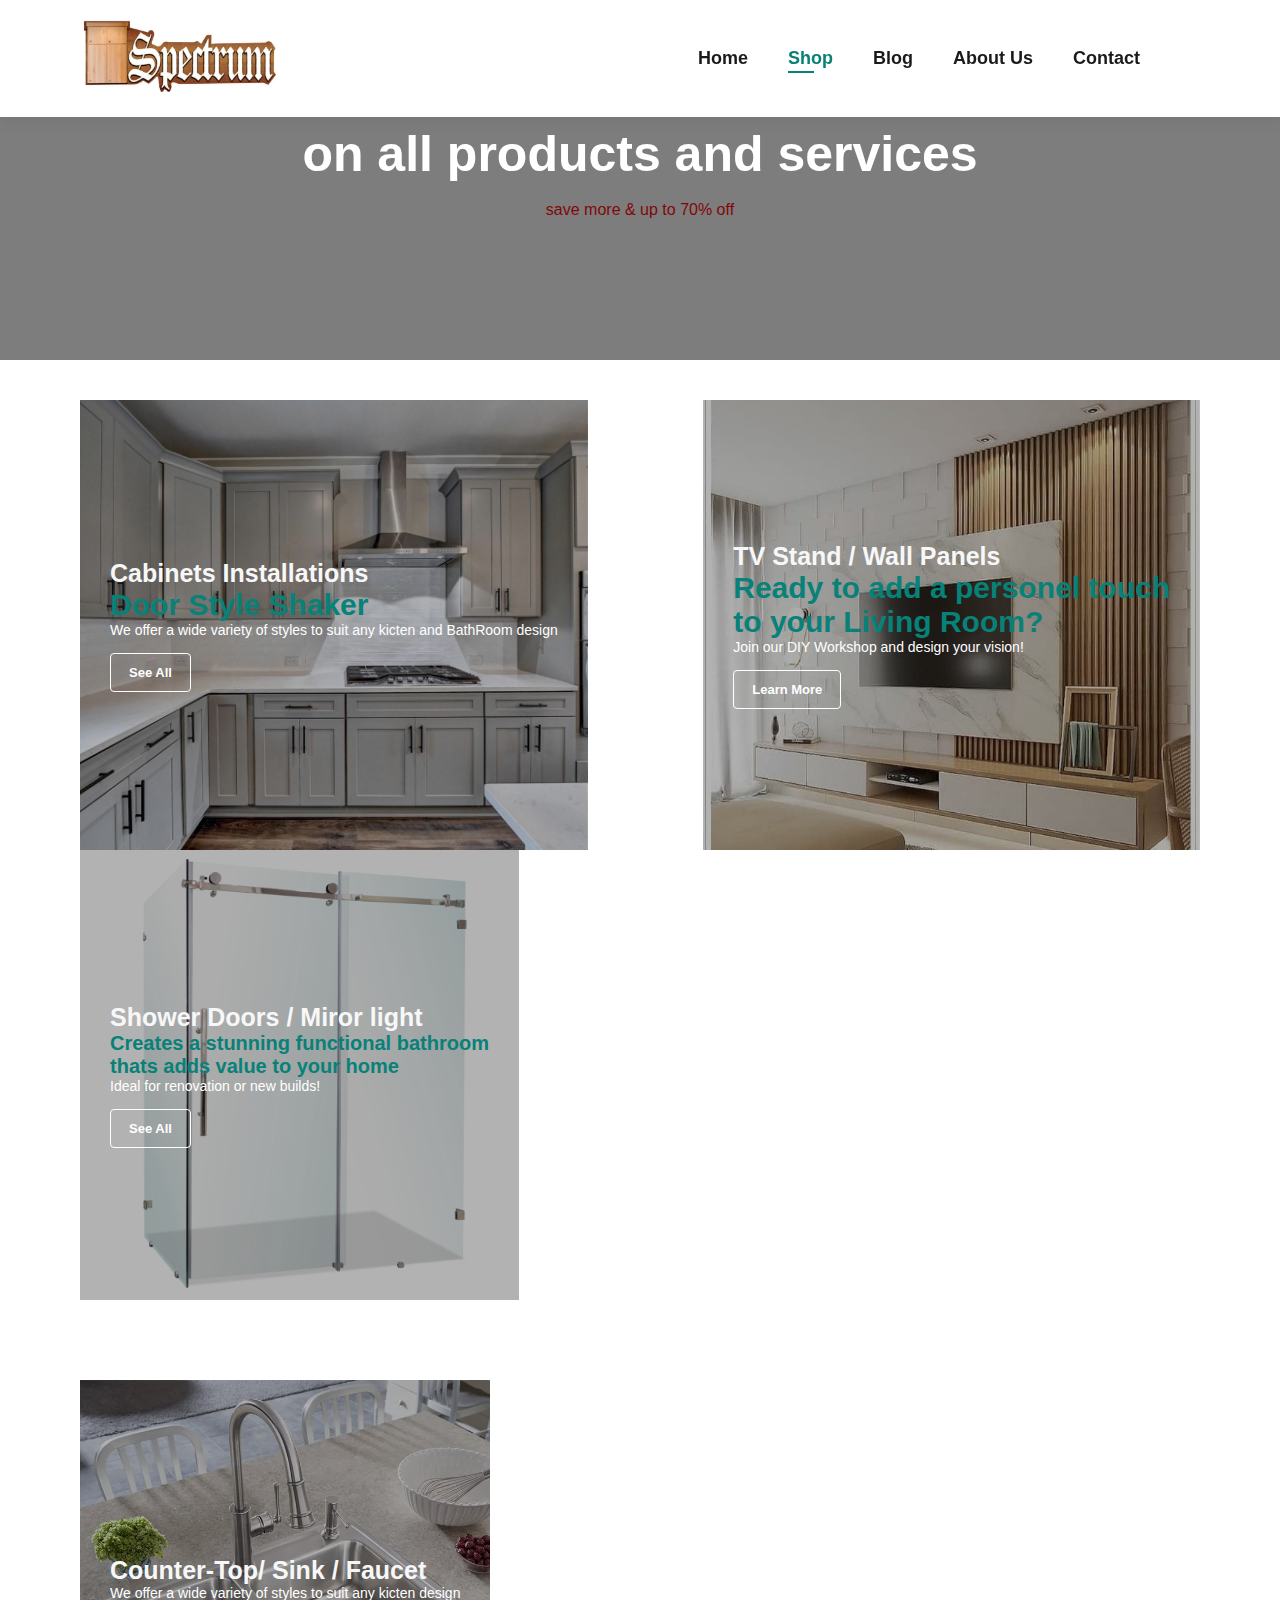
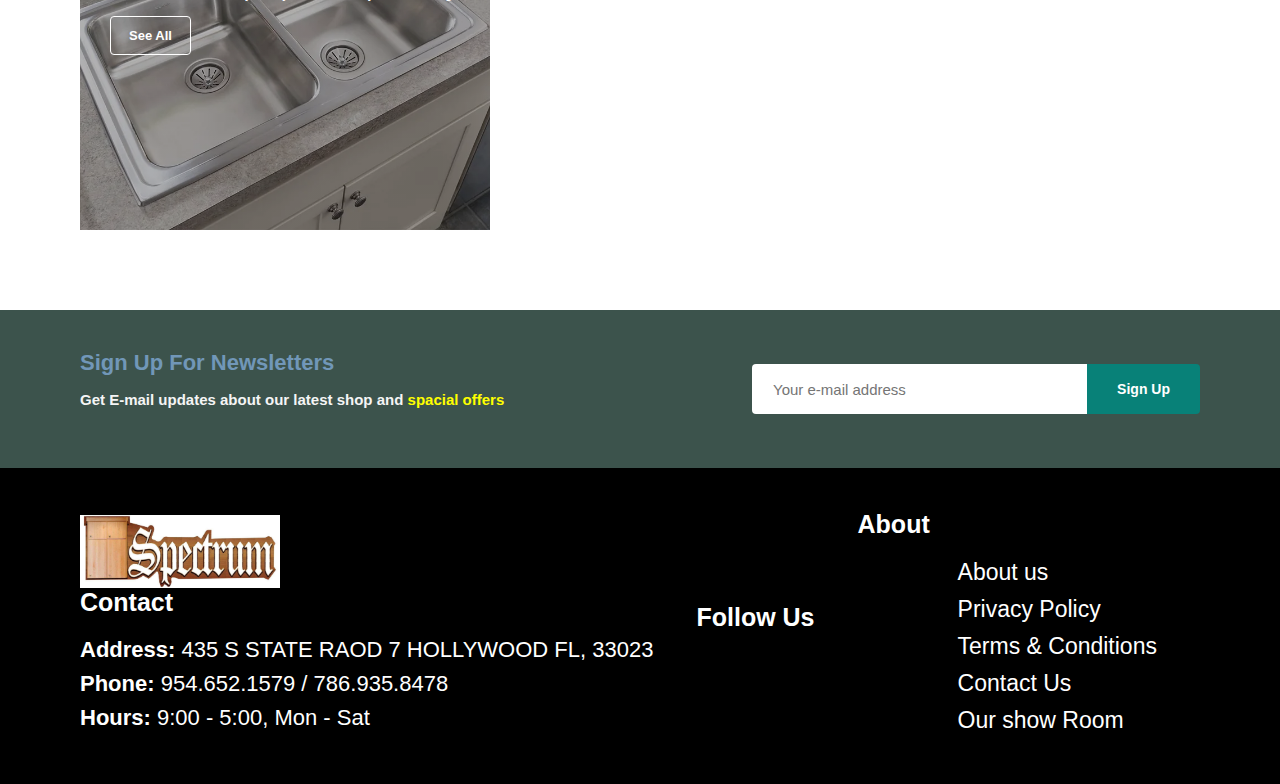
<file: shop.html>
<!DOCTYPE html>
<html lang="en">
<head>
    <link rel="stylesheet" href="https://use.fontawesome.com/releases/v5.15.4/css/all.css" integrity="sha384-DyZ88mC6Up2uqS4h/KRgHuoeGwBcD4Ng9SiP4dIRy0EXTlnuz47vAwmeGwVChigm" crossorigin="anonymous"/>
    <meta charset="UTF-8">
    <meta name="viewport" content="width=device-width, initial-scale=1.0">
    <meta http-equiv="X-UA-Compatible" content="width=device-width, initial-scale=1.0">
    <title>Spectrum cabinets and more</title>
    <link rel="stylesheet" href="copypy.css">
</head>
<body>
<section id="header">
    <a href="#"><img style="width: 200px;" src="LOGO.jpg" class="logo" alt=""></a>
    <div>
        <ul id="navbar">
            <li><a  href="cocopy.html">Home</a></li>
            <li><a class="active" href="shop.html">Shop</a></li>
            <li><a href="cocopy.html">Blog</a></li>
            <li><a href="cocopy.html">About Us</a></li>
            <li><a href="contact.html">Contact</a></li>
            <li><a href="cocopy.html">
                <i id="log-cart" class="fa fa-shopping-cart"></i></a></li>
                <a  href="#"id="close"><i class="fa fa-times"></i></a>
        </ul>
    </div>
    <div id="mobil">
        <a href="cocopy.html">
        <i class="fa fa-shopping-cart"></i></a>
        <i id="bar" class="fas fa-outdent"></i>
    </div>
    </section>
    <section id="page-header">
       
        <h1>on all products and services</h1>
        <p>save more & up to 70% off</p>
        </section>
        <section id="sn-banner1" class="section-p1">
            <div class="banner-box" >
                <h4>Cabinets Installations</h4>
                <h2>Door Style Shaker</h2>
                <span>We offer a wide variety of 
                    styles to suit any kicten and BathRoom design</span>
                    <a href="sinprod.html"><button class="white">See All</button></a>
            </div>
            <div class="banner-box banner-box2" >
                <h4>TV Stand / Wall Panels</h4>
                <h2>Ready to add a personel touch<br> to your Living Room?
                    </h2>
                <span>Join our DIY Workshop and design your vision!</span>
                   <a href="wallpanel.html"><button class="white">Learn More</button></a>
            </div>
            <div class="banner-box1" >
                <h4>Shower Doors / Miror light</h4>
                <h2 style="font-size: 20px;">Creates a stunning functional bathroom
                    <br>thats adds value to your home</h2>
                <span>Ideal for renovation or new builds!</span>
                    <a href="countsinkfaucet.html"><button class="white">See All</button></a>
            </div>
        </section>
        <section id="sn-banner1" class="section-p1">
            <div class="banner-box5" >
                <h4>Counter-Top/ Sink / Faucet</h4>
                <h2></h2>
                <span>We offer a wide variety of 
                    styles to suit any kicten design</span>
                    <a href="sinprod.html"><button class="white">See All</button></a>
            </div>
        </section>
        </section>
        <section id="newspapers" class="section-p1 section-m1">
            <div class="newstext">
                <h4>Sign Up For Newsletters</h4>
                <p>Get E-mail updates about our latest shop and<span> spacial offers</span></p>
            </div>
            <div class="form">
                <input type="text" placeholder="Your e-mail address">
                <button class="normal">Sign Up</button>
            </div>
        </section>
            <footer class="section-p1">
                <div class="col">
                    <img class="logo" style="width: 200px;" src="LOGO.jpg" alt="">
                    <h4>Contact</h4>
                    <p> <strong>Address:</strong> 435 S STATE RAOD 7 HOLLYWOOD FL, 33023</p>
                    <p> <strong>Phone:</strong> 954.652.1579 / 786.935.8478</p>
                    <p> <strong>Hours:</strong> 9:00 - 5:00, Mon - Sat</p>
                    </div>
                    <div class="follow">
                        <h4>Follow Us</h4>
                        <div class="icon">
                            <i class="fa fa-facebook"></i>
                            <i class="fa fa-instagram"></i>
                            <i class="fa fa-pinterest-p"></i>
                            <i class="fa fa-tick-tock"></i>
                        </div>
                </div>
                    <div class="col">
                        <h4>About</h4>
                        <a href="#">About us</a>
                        <a href="#">Privacy Policy</a>
                        <a href="#">Terms & Conditions</a>
                        <a href="#">Contact Us</a>
                        <a href="#">Our show Room</a>
                    </div>
                </div>
                <div class="col install"> 
    
                </div>
            </footer>
    
</body>
</html>
</file>
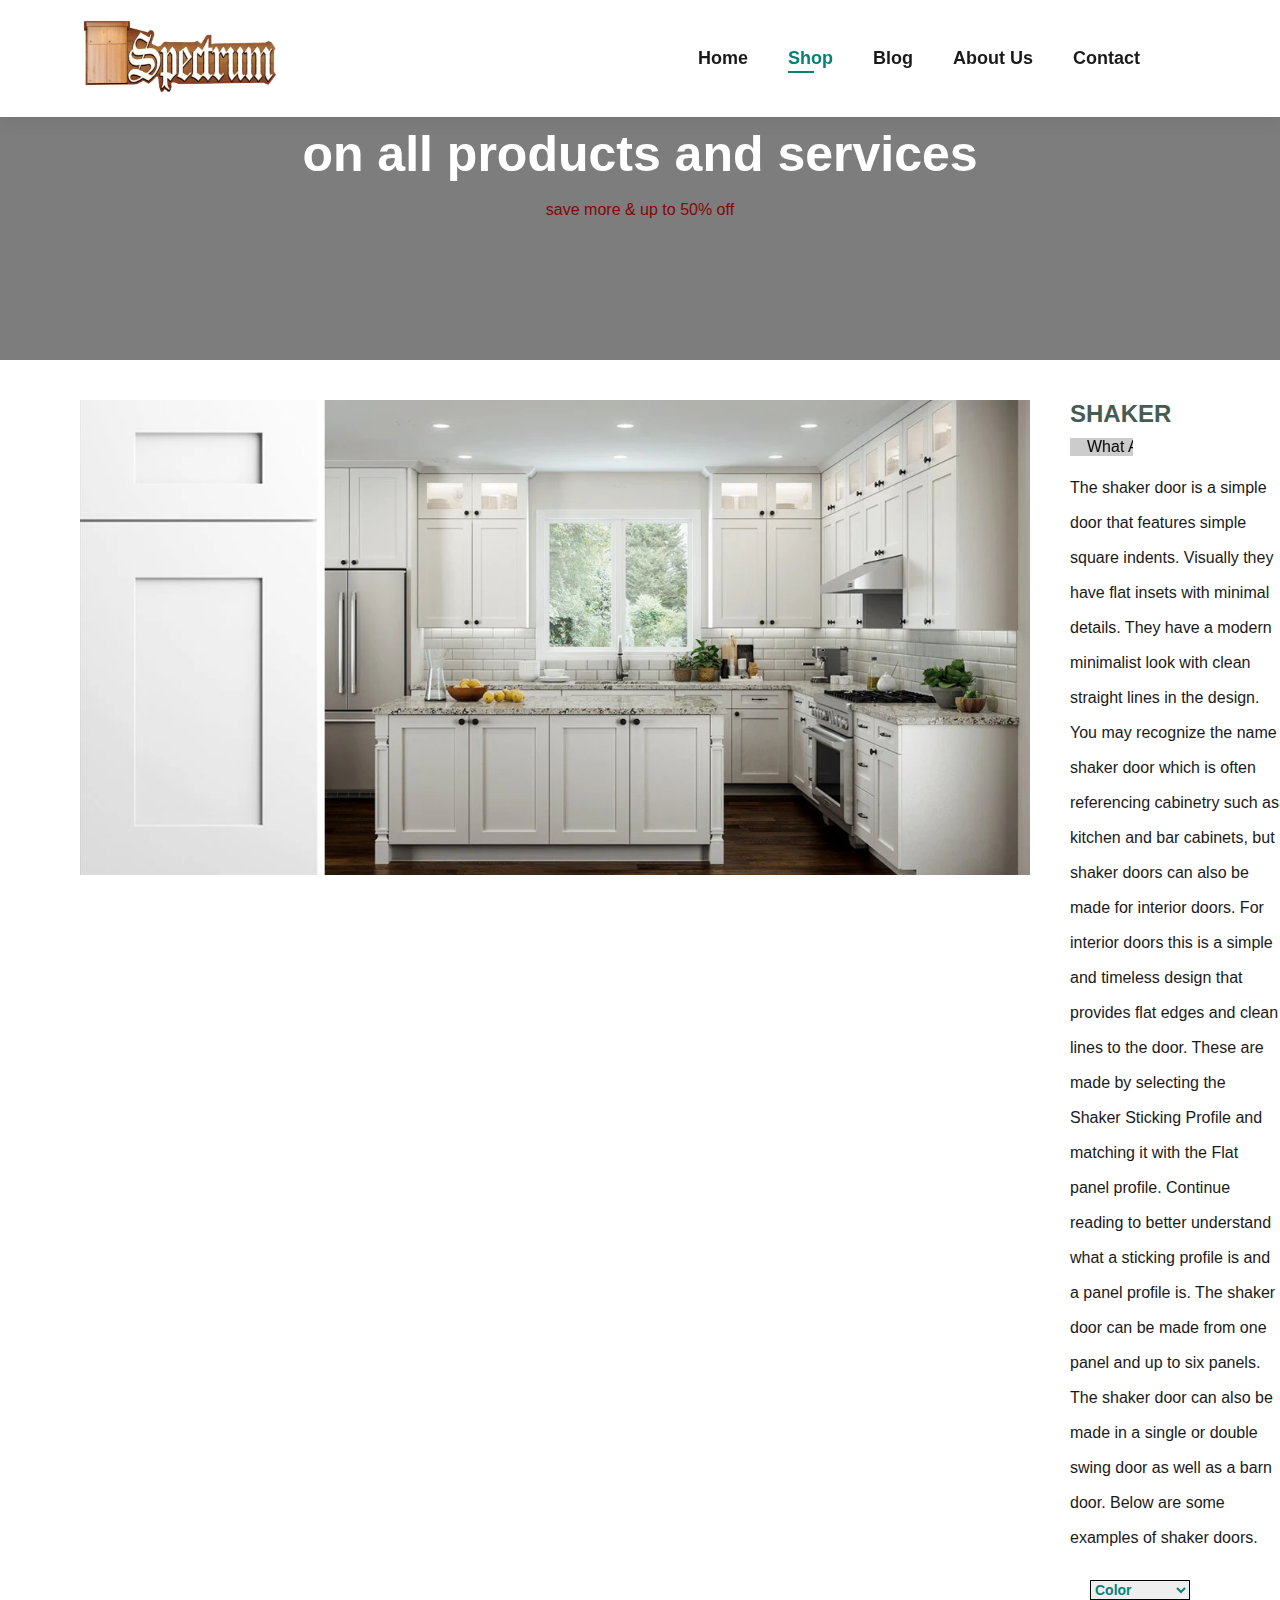
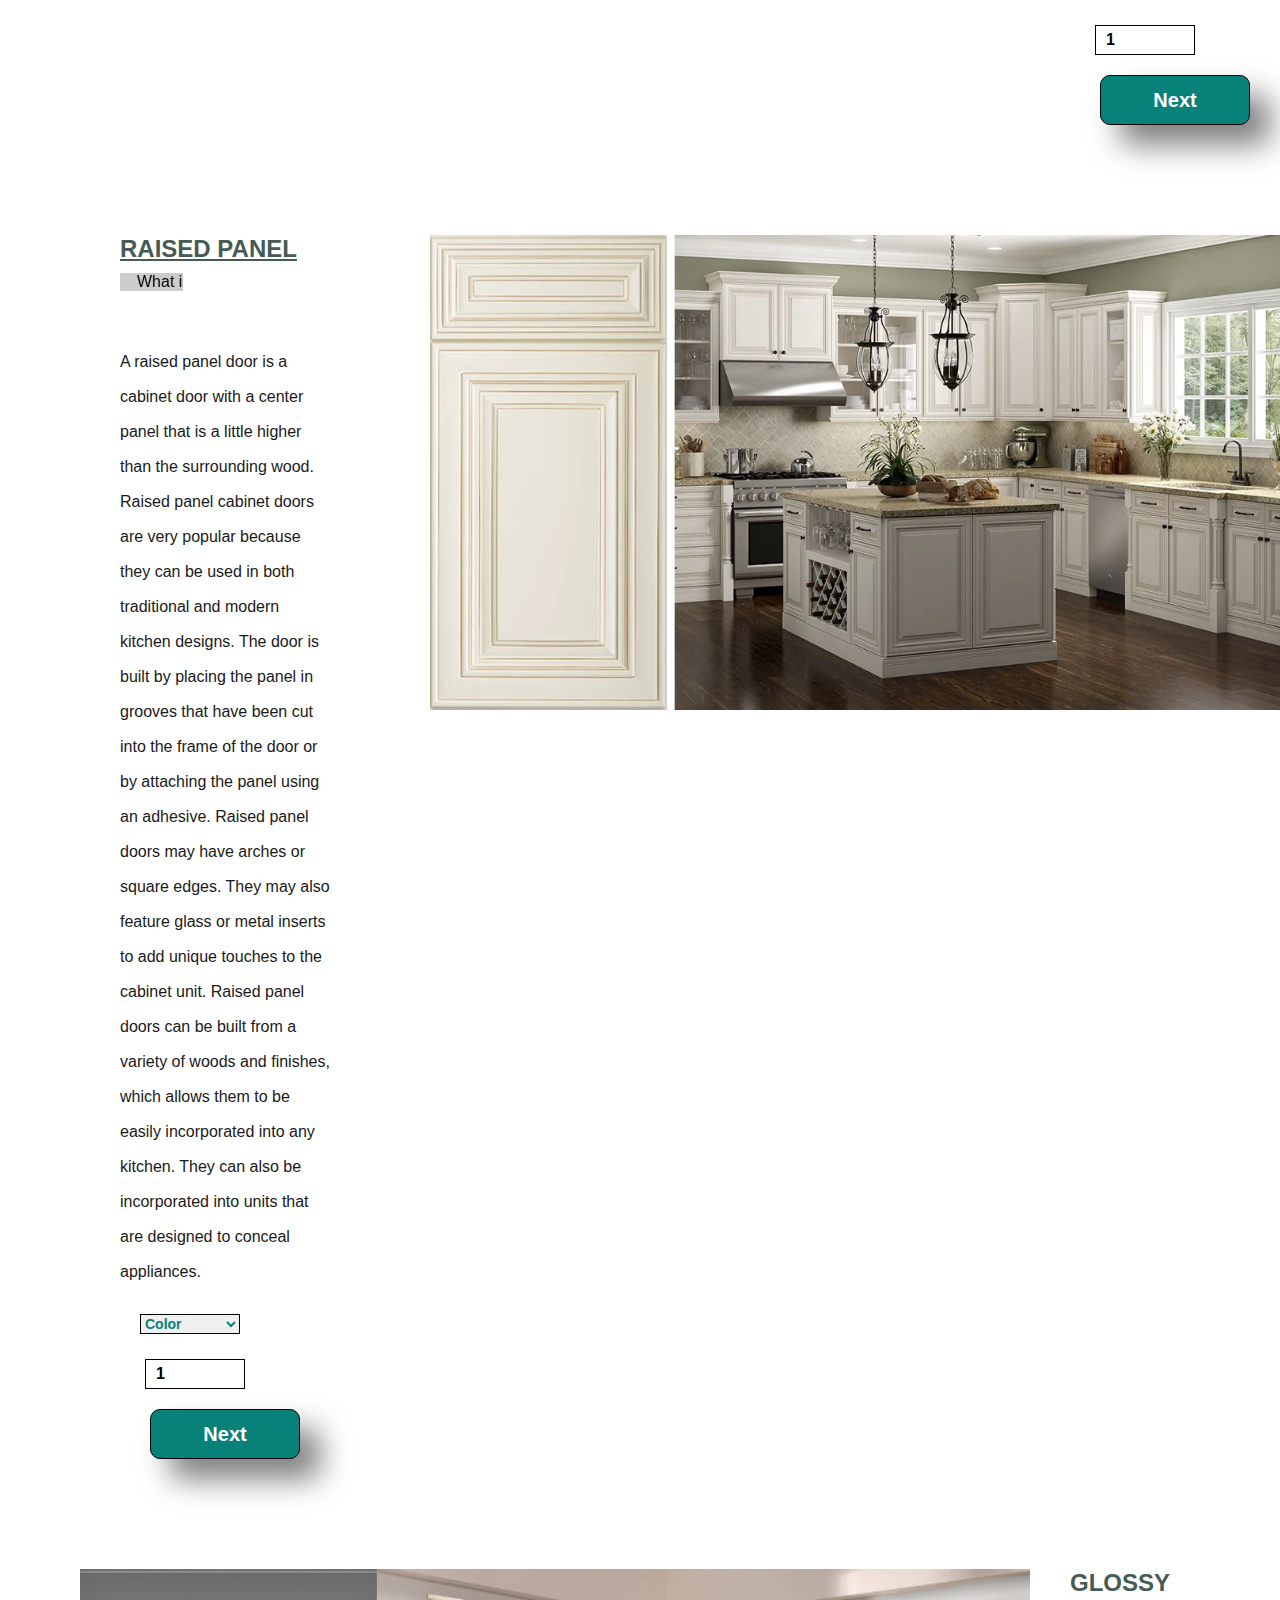
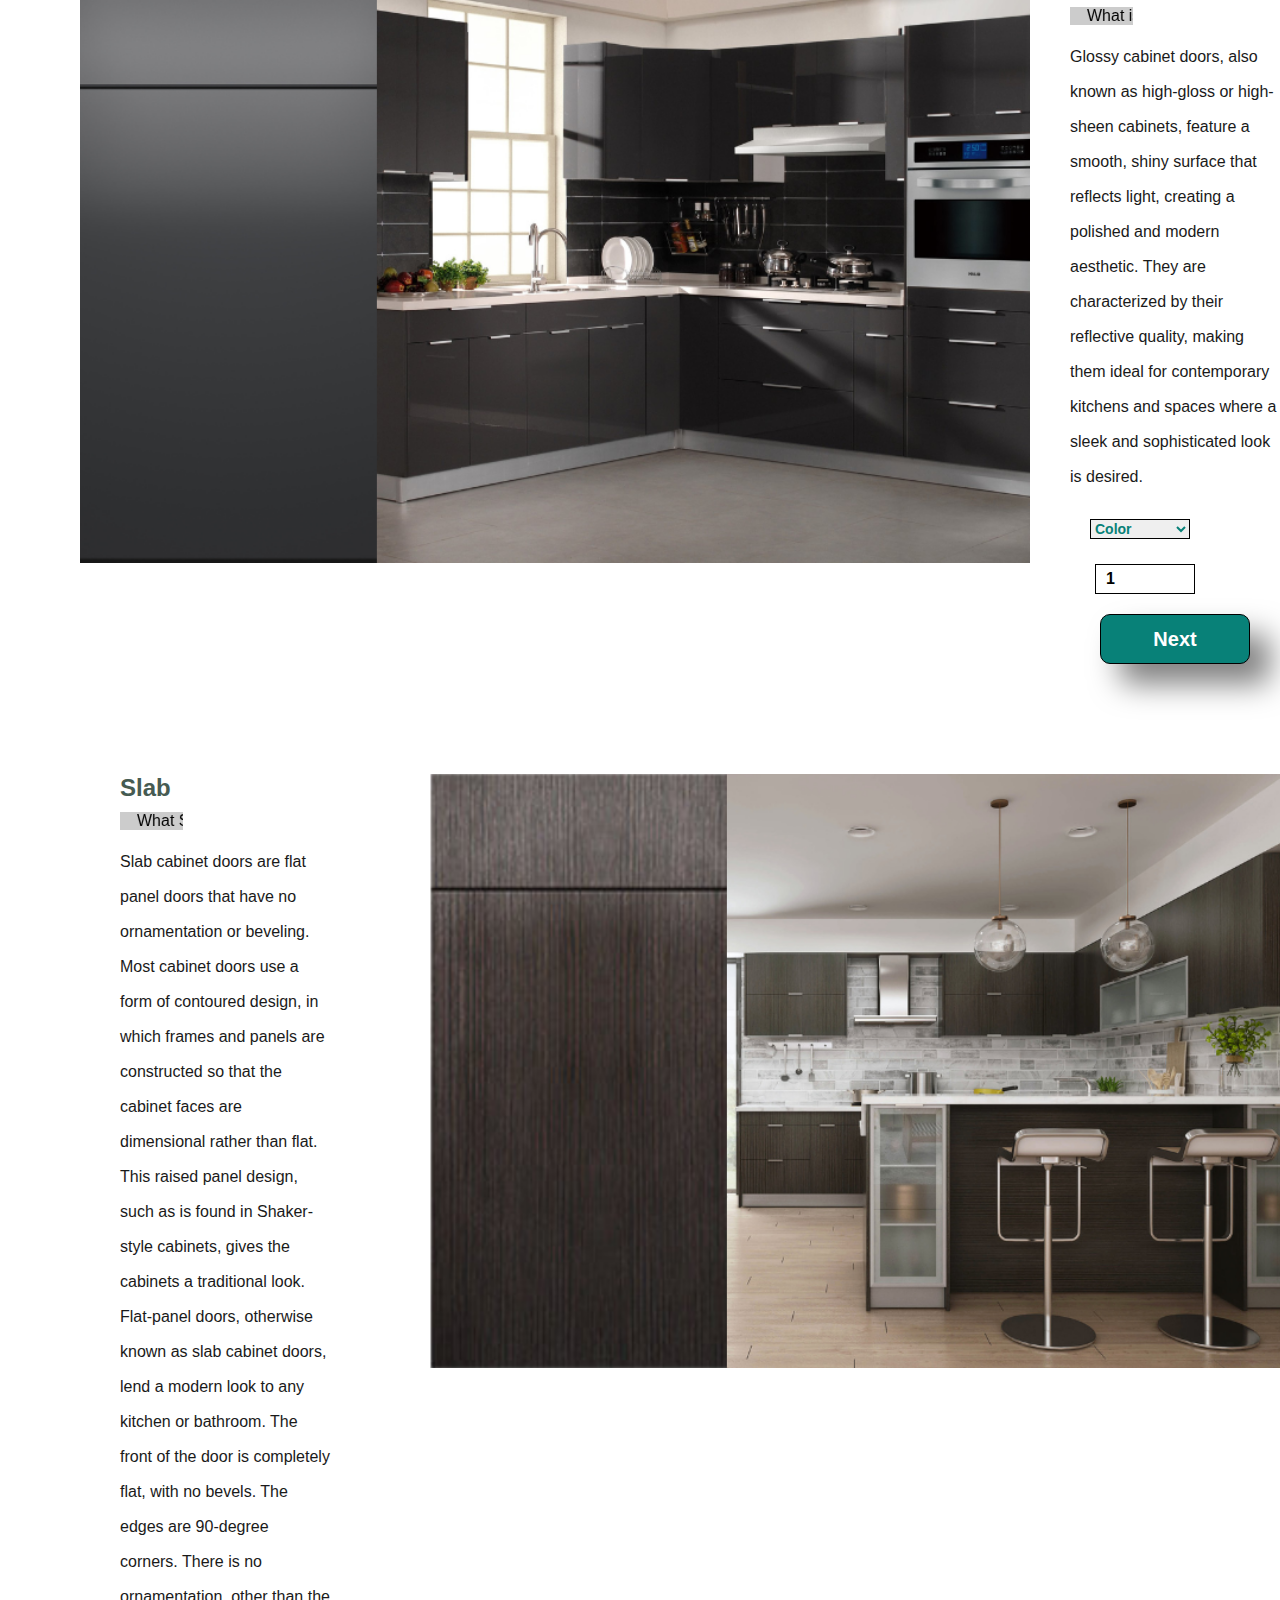
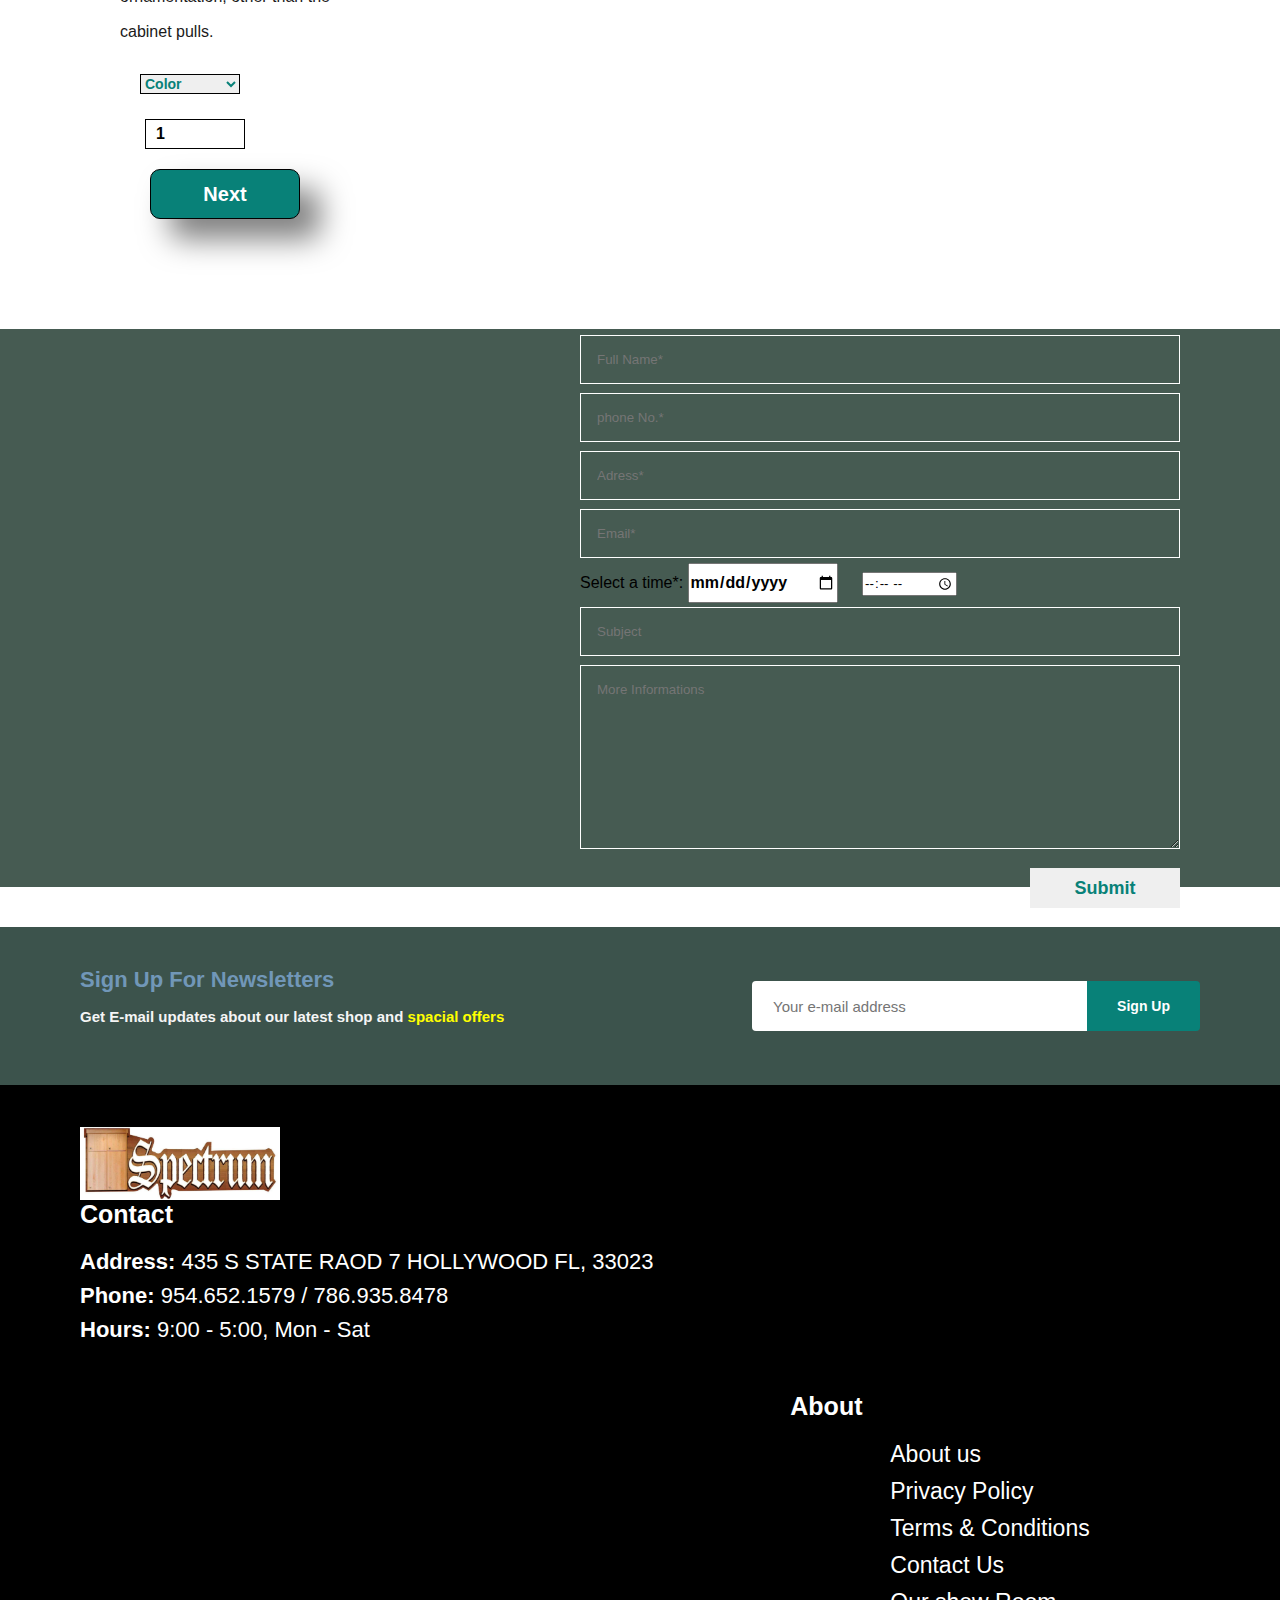
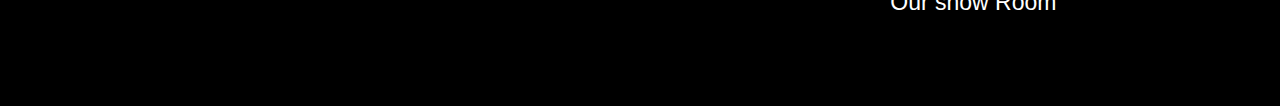
<file: sinprod.html>
<!DOCTYPE html>
<html lang="en">
<head>
    <link rel="stylesheet" href="https://use.fontawesome.com/releases/v5.15.4/css/all.css" integrity="sha384-DyZ88mC6Up2uqS4h/KRgHuoeGwBcD4Ng9SiP4dIRy0EXTlnuz47vAwmeGwVChigm" crossorigin="anonymous"/>
    <meta charset="UTF-8">
    <meta name="viewport" content="width=device-width, initial-scale=1.0">
    <meta http-equiv="X-UA-Compatible" content="width=device-width, initial-scale=1.0">
    <title>Spectrum cabinets and more</title>
    <link rel="stylesheet" href="copypy.css">
    <script
  ></script>
</head>
<body>
<section id="header">
    <a href="#"><img style="width: 200px;" src="LOGO.jpg" class="logo" alt=""></a>
    <div>
        <ul id="navbar">
            <li><a  href="cocopy.html">Home</a></li>
            <li><a class="active" href="shop.html">Shop</a></li>
            <li><a href="cocopy.html">Blog</a></li>
            <li><a href="">About Us</a></li>
            <li><a href="contact.html">Contact</a></li>
            <li><a href="cocopy.html">
                <i id="log-cart" class="fa fa-shopping-cart"></i></a></li>
                <a  href="#"id="close"><i class="fa fa-times"></i></a>
        </ul>
    </div>
    <div id="mobil">
        <a href="cocopy.html">
        <i class="fa fa-shopping-cart"></i></a>
        <i id="bar" class="fas fa-outdent"></i>
    </div>
    </section>
    <section id="page-header">
       
        <h1>on all products and services</h1>
        <p>save more & up to 50% off</p>
        </section>
        <section id="prodetails1" class="section-p1">
            <div class="single-pro-image1">
                <img src="shaker profil.webp" id="mainImage" alt="">
            </div>
            <div class="single-pro-detail">
                <h6>SHAKER</h6>
                <marquee bgcolor="#ccc" loop="-1" scrollamount="5" width="30%" > 
                    What Are Shaker Doors and What You Should Know?
                </marquee>
                <h4>The shaker door is a simple door that features simple square indents.
                     Visually they have flat insets with minimal details.
                     They have a modern minimalist look with clean straight lines in the design. 
                     You may recognize the name shaker door which is often referencing cabinetry such as kitchen and bar cabinets,
                      but shaker doors can also be made for interior doors. For interior doors this is a simple and timeless
                       design that provides flat edges and clean lines to the door.
                       These are made by selecting the Shaker Sticking Profile and matching it with the Flat panel profile. 
                        Continue reading to better understand what a sticking profile is and a panel profile is.
                    The shaker door can be made from one panel and up to six panels.
                     The shaker door can also be made in a single or double swing door as well as a barn door.
                      Below are some examples of shaker doors.</h4>

                     <select>
                        <option>Color</option>
                        <option>white</option>
                        <option>blue</option>
                        <option>exterra blue"</option>
                        <option>gray</option>
                        <option>nava light gray</option>
                        <option>natural Maple</option> 
                    </select>
                    <input type="number" value="1">
                    <a href="#fillout"><button>Next</button></a>
            </div>
        </section>
        <section id="prodetails1" class="section-p1">
            
            <div class="single-pro-detail">
                <h6><u>RAISED PANEL</u></h6>
                    <marquee bgcolor="#ccc" loop="-1" scrollamount="5" width="30%" > 
                        What is a Raised Panel?
                    </marquee>
               
                <h4><span></span><br>
                    A raised panel door is a cabinet door with a center panel that is a little higher
                      than the surrounding wood. Raised panel cabinet doors are very popular because they 
                      can be used in both traditional and modern kitchen designs. The door is built by placing 
                      the panel in grooves that have been cut into the frame of the door or by attaching the panel
                       using an adhesive. Raised panel doors may have arches or square edges. They may also
                        feature glass or metal inserts to add unique touches to the cabinet unit.
                         Raised panel doors can be built from a variety of woods and finishes, 
                         which allows them to be easily incorporated into any kitchen.
                      They can also be incorporated into units that are designed to conceal appliances.
                    </h4>
                
                     <select>
                        <option>Color</option>
                        <option>white</option>
                        <option>Coffee</option>
                        <option>Honey</option>
                        <option>walnut</option>
                        <option>nava light gray</option>
                        <option>Cherry</option> 
                    </select>
                    <input type="number" value="1">
                    <a href="#fillout"><button>Next</button></a>
            </div>
            <div class="single-pro-image1">
                <img src="Casselberry_white-304524.webp" id="mainImage" alt="">
            </div>
        </section>
        
        <section id="prodetails1" class="section-p1">
            <div class="single-pro-image1">
                <img src="Glossy-Gray.png" id="mainImage" alt="">
            </div>
            <div class="single-pro-detail">
                <h6>GLOSSY</h6>
                <marquee bgcolor="#ccc" loop="-1" scrollamount="5" width="30%" > 
                    What is a Raised Panel?
                </marquee>
               
                <h4>Glossy cabinet doors, also known as high-gloss or high-sheen cabinets, feature a smooth,
                     shiny surface that reflects light, creating a polished and modern aesthetic.
                     They are characterized by their reflective quality, 
                    making them ideal for contemporary kitchens and spaces where a sleek and sophisticated look is desired. </h4>
                     <select>
                        <option>Color</option>
                        <option>white</option>
                        <option>blue</option>
                        <option>gray</option>
                        <option>Coffee</option>
                        <option>nava light gray</option>
                        <option></option> 
                    </select>
                    <input type="number" value="1">
                    <a href="#fillout"><button>Next</button></a>
            </div>
        </section>
        <section id="prodetails1" class="section-p1">
            
            <div class="single-pro-detail">
                <h6>Slab</h6>
                <marquee bgcolor="#ccc" loop="-1" scrollamount="5" width="30%"> 
                    What Slab Cabinet Doors Are?
                </marquee>
                <h4>Slab cabinet doors are flat panel doors that have no ornamentation or beveling. 
                    Most cabinet doors use a form of contoured design,
                     in which frames and panels are constructed so that the cabinet faces are dimensional rather than flat.
                     This raised panel design, such as is found in Shaker-style cabinets, gives the cabinets a traditional look.

                    Flat-panel doors, otherwise known as slab cabinet doors, lend a modern look to any kitchen or bathroom.
                     The front of the door is completely flat, with no bevels. The edges are 90-degree corners.
                      There is no ornamentation, other than the cabinet pulls.</h4>
                     <select>
                        <option>Color</option>
                        <option>white</option>
                        <option>blue</option>
                        <option>exterra blue"</option>
                        <option>gray</option>
                        <option>nava light gray</option>
                        <option></option> 
                    </select>
                    <input type="number" value="1">
                    <a href="#fillout"><button>Next</button></a>
            </div>
            <div class="single-pro-image1">
                <img src="Brown-Oak.png" id="mainImage" alt="">
            </div>
        </section>
        <section id="fillout" class="section-p1 section-m1">
            <div class="fill-info">
            </div>
            <div class="inf-fill">
                <form  action="https://api.web3forms.com/submit" method="POST" class="contact__form">
                    <input type="hidden" name="access_key" value="be03685d-c71c-4273-b890-00d79a02d034">
                    <input type="text" placeholder="Full Name*" class="contact__input" id="contact-name" onkeyup="validateName()">
                    <span id="name-error"></span>
                                <input type="tel" id="contact-phone" name="phone" placeholder="phone No.*" class="contact__input" onkeyup="validatePhone()">
                                <span id="phone-error"></span>
                                <input type="adress" id="adress" name="adress" class="contact__input"
                                placeholder="Adress*">
                                <input type="mail" placeholder="Email*" class="contact__input" id="contact-email" onkeyup="validateEmail()">
                                <span id="email-error"></span>
                                <label for="appt">Select a time*:</label>
                                <input type="date" id="birthday" name="birthday">
                                <input type="time" id="appt" name="appt">
                                <input type="mail" placeholder="Subject" class="contact__input">
                    <textarea name="Your message" id="" cols="0" rows="10"  placeholder="More Informations"
                    class="contact__input"></textarea>
                    <button class="contact__button" onclick="return validateForm()">Submit</button>
                    <span id="submit-error"></span>
                </form>
            </div>
        </section>
        <section id="newspapers" class="section-p1 section-m1">
            <div class="newstext">
                <h4>Sign Up For Newsletters</h4>
                <p>Get E-mail updates about our latest shop and<span> spacial offers</span></p>
            </div>
            <div class="form">
                <input type="text" placeholder="Your e-mail address">
                <button class="normal">Sign Up</button>
            </div>
        </section>
        <footer class="section-p1">
            <div class="col">
                <img class="logo" style="width: 200px;" src="LOGO.jpg" alt="">
                <h4>Contact</h4>
                <p> <strong>Address:</strong> 435 S STATE RAOD 7 HOLLYWOOD FL, 33023</p>
                <p> <strong>Phone:</strong> 954.652.1579 / 786.935.8478</p>
                <p> <strong>Hours:</strong> 9:00 - 5:00, Mon - Sat</p>
                </div>
                <!--===== CONTACT =====-->
                <iframe src="https://www.google.com/maps/embed?pb=!1m18!1m12!1m3!1d4253.547003694589!2d-80.20943542459143!3d26.005200377199785!2m3!1f0!2f0!3f0!3m2!1i1024!2i768!4f13.1!3m3!1m2!1s0x88d9a9242a988281%3A0x2b447c6e7e7c2ea!2sSpectrum%20Cabinets%20and%20More!5e1!3m2!1sen!2sus!4v1734207052825!5m2!1sen!2sus" width="600" height="450" style="border:0;" allowfullscreen="" loading="lazy" referrerpolicy="no-referrer-when-downgrade"></iframe>

                <div class="col">
                    <h4>About</h4>
                    <a href="#">About us</a>
                    <a href="#">Privacy Policy</a>
                    <a href="#">Terms & Conditions</a>
                    <a href="#">Contact Us</a>
                    <a href="#">Our show Room</a>
                </div>
            </div>
            <div class="col install"> 

            </div>
        </footer>
            <script src="cocpy.js"></script>
           
    
</body>
</html>
</file>
<file: copypy.css>
@import url("https://fonts.googleapis.com/css2?family=Poppins:wght@400;500;600&display=swap");
*{
    margin: 0;
    padding: 0;
    box-sizing: border-box;
    font-family: 'spartan', sans-serif;
}
body{
    width: 100%;
}
h1{
    font-size: 50px;
    line-height: 64px;
    color: #222;
}
h2{
    font-size: 46px;
    color: #000000;
}
h4{
    font-size: 20px;
    color: #222;
}
h6{
    font-weight: 700;
    font-size: 12px;
}
p{
    font-size: 16px;
    color: #465b52;
    margin: 15px 0 20px 0;
}
.section-p1{
    padding: 40px 80px;
}
.section-m1{
    margin: 40px 0;
}
button.normal{
    font-size: 14px;
    font-weight: 600;
    padding: 15px 30px;
    color: #1a1a1a;
    background-color: azure;
    cursor: pointer;
    border: none;
    outline: none;
    transition: 0,2s;
    border-radius: 4px;
}
button.white{
    font-size: 13px;
    font-weight: 600;
    padding: 11px 18px;
    color: #ffffff;
    background-color: transparent;
    cursor: pointer;
    border: solid 1px white;
    outline: none;
    transition: 0,2s;
    border-radius: 4px;
}

/*header*/
#header{
    width: 100%;
    position: fixed;
    display: flex;
    align-items: center;
    justify-content: space-between;
    padding: 20PX 80px;
    background: #ffffff;
    box-shadow: 0 5px 15px rgba(0, 0, 0, 0.06);
    z-index: 2;
}
#navbar{
    display: flex;
    align-items: center;
    justify-content: center;
}
#navbar li{
    padding: 0 20px;
    list-style: none;
    position: relative;
}
#navbar li a{
    text-decoration: none;
    font-size: 18px;
    font-weight: bold;
    color: #1a1a1a;
    transition: 0.3s ease;
}
#navbar li a:hover,
#navbar li a.active{
    cursor: pointer;
    color: #088178;
}
#navbar li a.active::after,
#navbar li a:hover::after{
    content: "";
    width: 30%;
    height: 2px;
    background: #088178;
    position: absolute;
    bottom: -4px;
    left: 20px;
}
/* Home page*/
#hero{
    padding-top: 20px;
    background:linear-gradient( rgb(0,0,0,0.5)30%, rgb(0,0,0,0.5)30%), url(sidekix-media-RwXneIyqxAw-unsplash-scaled.jpg);
    width: 100%;
    height: 70vh;
    background-size: cover;
    background-position: center;
    padding: 0 80px;
    display: flex;
    flex-direction: column;
    align-items: flex-start;
    justify-content: center;
}
#hero h4{
    padding-bottom: 15px;
}
#hero h2{
    color: #ffffff;
    font-size: 50px;
    font-weight: 900;
    box-shadow: 10px 10px 54px rgba(70, 62, 221, 0.1);
}
#hero p{
    color: #a50000;
    font-size: 22px;
    font-weight: bold;
}
#hero h1{
    color: #e9e9e9;
}
#hero button{
    background: #088178;
    color: #ffffff;
    border: #e3e6f3 solid 1px;
    transition: 0.3s ease;
    font-size: 14px;
    font-weight: 600;
    padding: 15px 30px;
    border-radius: 4px;
}
#hero button:hover{
    cursor: pointer;
    background-color: rgba(255, 255, 255, 0.384);
    color: #088178;
    border: #088178 solid 1px;
}
#feature .fe-box{
width: 220px;
text-align: center;
padding: 25px 15px;
box-shadow: 20px 20px 20px rgba(0, 0, 0, 0.3);
border: 1px solid #cce7d0;
border-radius: 5px;
}
#feature .fe-box:hover{
    cursor: pointer;
    box-shadow: 10px 10px 54px rgba(70, 62, 221, 0.1);
}
#feature .fe-box h6{
    display: inline-block;
    padding: 9px 8px 8px 6px;
    line-height: 1;
    border-radius: 4px;
    color: #088178;
    background-color: antiquewhite;
}
#feature{
    display: flex;
    align-items: center;
    justify-content: space-around;
    flex-wrap: wrap;
}
#feature .fe-box img{
    transition: transform 0.3s;
}
#feature .fe-box img:hover{
    transform: scale(1.1);
}
#products{
    text-align: center;
}
#products .pro{
    vertical-align: 1;
    margin: 15px 0;
    border-radius: 20px;
    width: 250px;
    min-height: 300px;
    padding: 10px 20px;
    border: 1px solid rgb(61, 60, 60);
    cursor: pointer;
    padding: 10px 12px;
    box-shadow: 20px 20px 30px rgba(0, 0, 0, 0.2);
}
#products .pro img{
    width: 100%;
    border-radius: 10px;
}
#products i{
    color: rgb(201, 187, 0);
    font-weight: bold;
    font-size: 17px;
    margin-top: 10px;
}
#products .pro:hover{
    box-shadow: 20px 20px 30px rgba(0, 0, 0, 0.5);

}
#products .pro .desc{
    text-align: start;
    padding: 10px 0;
}
#products .pro .desc span{
    color: #088178;
    font: 13px;
}
#products .pro .desc h5{
    padding-top: 7px;
    color: #1a1a1a;
    font-size: 15px;
}
.pro-container{
    display: flex;
    align-items: center;
    justify-content: space-between;
    flex-wrap: wrap;
    padding-top: 20px;
    gap: 5px;
}
#banner{
    display: flex;
    flex-direction: column;
    align-items: center;
    justify-content: center;
    text-align: center;
    background: url(images\ \(2\).jpg);
    background-repeat: inherit;
    background-size: center;
    background-position: center;
    height: 15vh;
    width: 100%;
}
#banner h4{
    color: #088178;
}
#banner span{
    color: red;
}
#banner h2{
    color: white;
}
#banner button:hover{
    background: #088178;
    color: white;
}
#sn-banner .banner-box{
    display: flex;
    flex-direction: column;
    align-items: flex-start;
    justify-content: center;
    padding: 30px;
    background-image:linear-gradient( rgb(0,0,0,0.7)50%, rgb(0,0,0,0.7)50%), url(Century-Shaker-Gray.jpg);
    background-repeat: no-repeat;
    background-size: cover;
    background-position: center;
    height: 50vh;
    min-width: 580px;
}
#sn-banner .banner-box2{
    background-image: linear-gradient( rgb(0,0,0,0.7)50%, rgb(0,0,0,0.7)50%), url(showers_2.jpg);
}
#sn-banner{
    display: flex;
    justify-content: space-between;
    flex-wrap: wrap;
}
#sn-banner h4{
    color: rgb(247, 247, 247);
    font-size: 25px;
    font-weight: 800;
}
#sn-banner h2{
    color: #088178;
    font-size: 30px;
    font-weight: 800;
}
#sn-banner span{
    color: white;
    font-size: 14px;
    font-weight: 500;
    padding-bottom: 15px;
}
#sn-banner .banner-box:hover button{
    background: #088178;
    border: solid 1px #088178;
}#banner3 .banner-box{
    display: flex;
    flex-direction: column;
    align-items: flex-start;
    justify-content: center;
    padding: 20px;
    background-image: url(natunal.jpg);
    background-repeat: inherit;
    background-size: cover;
    background-position: center;
    height: 26vh;
    min-width: 26%;
    margin-bottom: 20px;
}
#banner3 h2{
    color: white;
    font-size: 900;
    font-size: 22px;
}
#banner3 p{
    color: rgb(240, 7, 7);
    font-size: 800;
    font-size: 15px;
}
#banner3{
    display: flex;
    justify-content: space-between;
    align-items: center;
    flex-wrap: wrap;
    padding: 0 50px;
}
#banner3 .banner-box2{
    background-image: url(shaker\ profil.webp);
}
#banner3 .banner-box3{
    background-image: url(walking\ closet.jpg);
}
#newspapers{
    display: flex;
    justify-content: space-between;
    flex-wrap: wrap;
    align-items: center;
    background-color: rgb(60, 83, 76);

}
/* about us */
#about-us{

    width: 100%;
    padding: 80 20px;
    display: flex;
    flex-direction: row;
    align-items: flex-start;
    justify-content: center;   
}
.abaout{
    border: transparent;
    width: 600px;
}
#newspapers h4{
    font-size: 22px;
    font-weight: 700;
    color: rgb(113, 151, 184);
}
#newspapers p{
    font-size: 15px;
    font-weight: 600;
    color: whitesmoke;
}
#newspapers span{
    color: yellow;
}
#newspapers .form{
    display: flex;
    width: 40%;
}
#newspapers input{
    height: 3.125rem;
    padding: 0 1.25rem;
    width: 100%;
    font-size: 15px;
    border: solid 1px transparent;
    border-radius: 4px;
    outline: none;
    border-top-right-radius: 0;
    border-bottom-right-radius: 0;
}
#newspapers button{
    background-color: #088178;
    color: white;
    white-space: nowrap;
    border-top-left-radius: 0;
    border-bottom-left-radius: 0;
}
#newspapers{
    margin-bottom: 0;
}
footer{
    margin-top: 0;
    background-color: black;
    align-items: center;
    text-align: center;
    display: flex;
    flex-wrap: wrap;
    justify-content: space-between;
}
iframe{
    width: 600px;
    height: 35vh;
    margin-left: 0;
}
#contact p{
    width: 500px;
    text-align: center;
    font-size: 14px;
}
footer .col{
    margin-top: 2px;
    display: flex;
    flex-direction: column;
    align-items: flex-start;
    margin-right: 0;
}
footer h4{
    color: white;
font-size: 25px;
padding-bottom: 20px;
}
footer p{
    color: white;
    font-size: 22px;
    margin: 0 0 8px 0;
}
footer a{
    margin-left: 100px;
    font-size: 23px;
    text-decoration: none;
    color: white;
    margin-bottom: 10px;
    transition: 0.3s ease;
}
footer a:hover{
    color: #088178;
}
footer .follow{
    margin-top: 20px;
}
footer .follow i{
    color: #465b52;
    padding-right: 10px;
    cursor: pointer;
    transition: transform 0.3s ease;
}
footer .follow i:hover{
    color: #088178;
    transform: scale(1.3);
}
#close{
    position: absolute;
    top: 30px;
    left: 30px;
    color: #1a1a1a;
    font-size: 24px;
    display: none;
}
#mobil{
    display: none;
}
@media (max-width: 799px) {
    #navbar {
        display: flex;
        flex-direction: column;
        align-items: flex-start;
        justify-content: flex-start;
        position: fixed;
        top: 0;
        right: -300px;
        height: 100vh;
        width: 300px;
        background-color: #e3e6f3;
        box-shadow: 0 40px 60px rgba(0, 0, 0, 0.2);
        padding: 80px 0 0 10px;
        transition: 0.3s ease;
    }
    #navbar li{
        margin-bottom: 25px;
    }
    #mobil{
        display: flex;
        align-items: center;
    }
    #mobil i{
        color: #1a1a1a;
        font-size: 24px;
        padding-left: 20px;
    }
    #navbar.active{
        right: 0;
    }
    #close{
        display: block;
    }
    #log-cart{
        display: none;
    }
    #hero{
        height: 40vh;
        background-position: top 30% right 30%;
        padding: 0 80px;
        
    }
    #feature{
        justify-content: center;
    }
    #feature .fe-box{
        margin: 15px 15px;
    }
    #products .pro-container{
        justify-content: center;
    }
    #products .pro{
        margin: 15px;
    }
    #banner{
        height: 20vh;
    }
    #sn-banner .banner-box .banner-box2{
        min-width: 100%;
        height: 30vh;
   }
   #banner3{
    padding: 0 40px;
   }
   #banner3 .banner-box{
    width: 28%;

   }
   #newspapers .form{
    width: 70%;
   }
}
@media (max-width:360px) {
    #header{
        padding: 10px 30px;
    }
    #hero{
        padding: 0 20px;
    }
    
}
/*Shop page*/
#page-header{
    background-color: #313131a1;
    width: 100%;
    height: 40vh;
    display: flex;
    justify-content: center;
    align-items: center;
    flex-direction: column;
    padding: 18px;
}
#page-header p{
    color: #810808;
}
#page-header h1{
    color: #ffffff;
}
#pagination{
    text-align: center;
}
#pagination a{
    text-decoration: none;
    color: #ffffff;
    background-color: #088178;
    border: transparent;
    border-radius: 4px; 
    font-weight: 600;
    padding: 15px 20px;
}
/*single products*/
#prodetails .single-pro-image{
    width: 80%;
    margin-right: 50px;
    margin-top: 50px;
}
#prodetails1 .single-pro-image1{
    width: 85%;
}
.single-pro-image1 img{
    width: 950px;
}
select{
    margin-left: 20px;
    width: 100px;
    color: #088178;
    border: solid 1px black;
    font-size: 14px;
    font-weight: 800;
    margin-top: 25px;
}
select option{
    width: 200px;
    color: #1a1a1a;
    font-weight: 800;
}
#prodetails1 .single-pro-detail{
    border: transparent;
    width: 50%;
    margin-right: 100px;
    margin-bottom: 20px;
    margin-left: 40px;
}
#prodetails1 .single-pro-detail span{
    color: red;
    font-size: 28px;
    font-weight: bold;
}
.single-pro-detail button{
    width: 150px;
    height: 50px;
    border: solid 1px black;
    background-color: #088178;
    color: #ffffff;
    font-size: 20px;
    font-weight: bold;
    margin: 20px 30px 10px ;
    border-radius: 10px;
    padding: 10px;
    transition: transform 0.3s ease;
    box-shadow: 20px 20px 30px rgba(0, 0, 0, 0.5);
}
.single-pro-detail button:hover{
    background-color: #ffffff;
    color: #088178;
    transform: scale(1.1);
    cursor: pointer;
    
}
.single-pro-detail input{
    border: solid 1px black;
    margin-left: 25px;
    font-weight: bold;
    width: 100px;
    height: 30px;
    font-size: 16px;
    padding-left: 10px;
    margin-top: 25px;
}
#prodetails1 .single-pro-detail h4{
    margin-top: 10px;
    font-size: 16px;
    line-height: 35px;
    font-weight: 500;
}
.small-imag-group{
    display: flex;
    justify-content: space-between;
}
.small-img-col{
    flex-basis: 20%;
    cursor: pointer;
    border: solid 1px black;
    border-radius: 5px;
}
.small-img-col h4{
    text-align: center;
    color: #088178;
    font-size: 16px;
}
.small-img-col img{
    transition: transform 0.3s ease;
}
.small-imag-group .small-img-col{
    transition: transform 0.3s ease;
}
.small-imag-group .small-img-col:hover{
    transform: scale(1.1);
}
#prodetails{
    display: flex;
}
#prodetails .single-pro-detail{
    padding-top: 30px;
    width: 40%;
}
#prodetails1 .single-pro-detail h4{
    color: #1a1a1a;
    font-weight: 300;

}
#prodetails1{
    display: flex;
}
#prodetails1 .single-pro-detail1{
    padding-top: 30px;
    width: 40%;
}
.single-pro-detail h6{
    font-size: 24px;
    font-weight: 800;
    margin-bottom: 10px;
    color: #465b52;
    
}
.single-pro-detail1 h6{
    font-size: 24px;
    font-weight: 800;
    margin-bottom: 10px;
    color: #465b52;
}
#sn-banner1{
    display: flex;
    justify-content: space-between;
    flex-wrap: wrap;
}
#sn-banner1 .banner-box{
    display: flex;
    flex-direction: column;
    align-items: flex-start;
    justify-content: center;
    padding: 30px;
    background-image:linear-gradient( rgb(0,0,0,0.3)40%, rgb(0,0,0,0.3)40%), url(Century-Shaker-Gray.jpg);
    background-repeat: no-repeat;
    background-size: cover;
    background-position: center;
    height: 50vh;
    min-width: 400px;
}
#sn-banner1 .banner-box2{
    background-image: linear-gradient( rgb(0,0,0,0.3)40%, rgb(0,0,0,0.3)40%), url(tv\ stand\ wallpa.jpg);
}
#sn-banner1{
    display: flex;
    justify-content: space-between;
    flex-wrap: wrap;
}
#sn-banner1 h4{
    color: rgb(247, 247, 247);
    font-size: 25px;
    font-weight: 800;
}
#sn-banner1 h2{
    color: #088178;
    font-size: 30px;
    font-weight: 800;
}
#sn-banner1 span{
    color: white;
    font-size: 14px;
    font-weight: 500;
    padding-bottom: 15px;
}
#sn-banner1 .banner-box:hover button{
    background: #088178;
    border: solid 1px #088178;
}
#sn-banner1 .banner-box1{
    background-image: linear-gradient( rgb(0,0,0,0.3)40%, rgb(0,0,0,0.3)40%), url(ShowerDoorSet3.webp);
    background-repeat: no-repeat;
    background-size: cover;
    background-position: center;
    height: 50vh;
    min-width: 400px;
    display: flex;
    flex-direction: column;
    align-items: flex-start;
    justify-content: center;
    padding: 30px;
}
#sn-banner1 .banner-box1:hover button{
    background: #088178;
    border: solid 1px #088178;
}
#sn-banner1 .banner-box5{
    background-image: linear-gradient( rgb(0,0,0,0.3)40%, rgb(0,0,0,0.3)40%), url(Elkay-LR250_hero.webp);
    background-repeat: no-repeat;
    background-size: cover;
    background-position: center;
    height: 50vh;
    min-width: 400px;
    display: flex;
    flex-direction: column;
    align-items: flex-start;
    justify-content: center;
    padding: 30px;
}
#sn-banner1 .banner-box5:hover button{
    background: #088178;
    border: solid 1px #088178;
}
/* ===== CONTACT =====*/
#contact{
    border: transparent;
    width: 350px;
    text-align: left;
}
.contact__input {
    width: 100%;
    padding: 1rem;
    border-left: none;
    border-right: none;
    border: 1.5px solid rgb(255, 255, 255);
    outline: none;
    margin-bottom: 5px;
    margin-top: 4px;
    background: transparent;
    color: #ffffff;
  }
  
  .contact__button {
    display: block;
    border: none;
    outline: none;
    font-size: var(--normal-font-size);
    cursor: pointer;
    margin-left: auto;
  }
  #fillout{
    padding-top: 2px;
    display: flex;
    justify-content: flex-start;
    background-color: #465b52;
    width: 100%;
    height: 62vh;
  }
  #fillout .inf-fill{
    border: transparent;
    width: 600px;
    margin-left: 500px;
  }
  #fillout .inf-fill .contact__button{
    margin-top: 10px;
    width: 150px;
    height: 40px;
    font-size: 18px;
    font-weight: bold;
    color: #088178;
    transition: transform 0.3s ease;
  }
  #fillout .inf-fill .contact__button:hover{
    background-color: #088178;
    color: #ffffff;
    transform: scale(1.1);
  }
  #fillout #birthday{
    width: 150px;
    height: 40px;
    font-size: 16px;
    font-weight: bolder;
    margin-right: 20px;
  }
  #fillout #app{
    width: 150px;
    height: 40px;
    font-size: 16px;
    font-weight: bolder;
  } 
  #fillout .fill-info h4{
    top: 705px;
    position: absolute;
    padding-left: 50px;
    padding-top: 25px;
    color: #088178;
    border: transparent;
    width: 400px;
    height: 45px;
    background-color: white;
  }
  #conta iframe{
    width: 100%;
    margin-top: 110px;
  }
  #conta .list-if{
    display: flex;
    justify-content: space-between;
    align-items: flex-start;
    flex-wrap: wrap;
    margin-top: 25px;
  }
  #conta .list-if h4{
    color: #1a1a1a;
  }
  #conta .list-if p{
    color: #1a1a1a;
  }
  .contact__form span{
    font-size: 14px;
    color: #a50000;
  }
</file>
